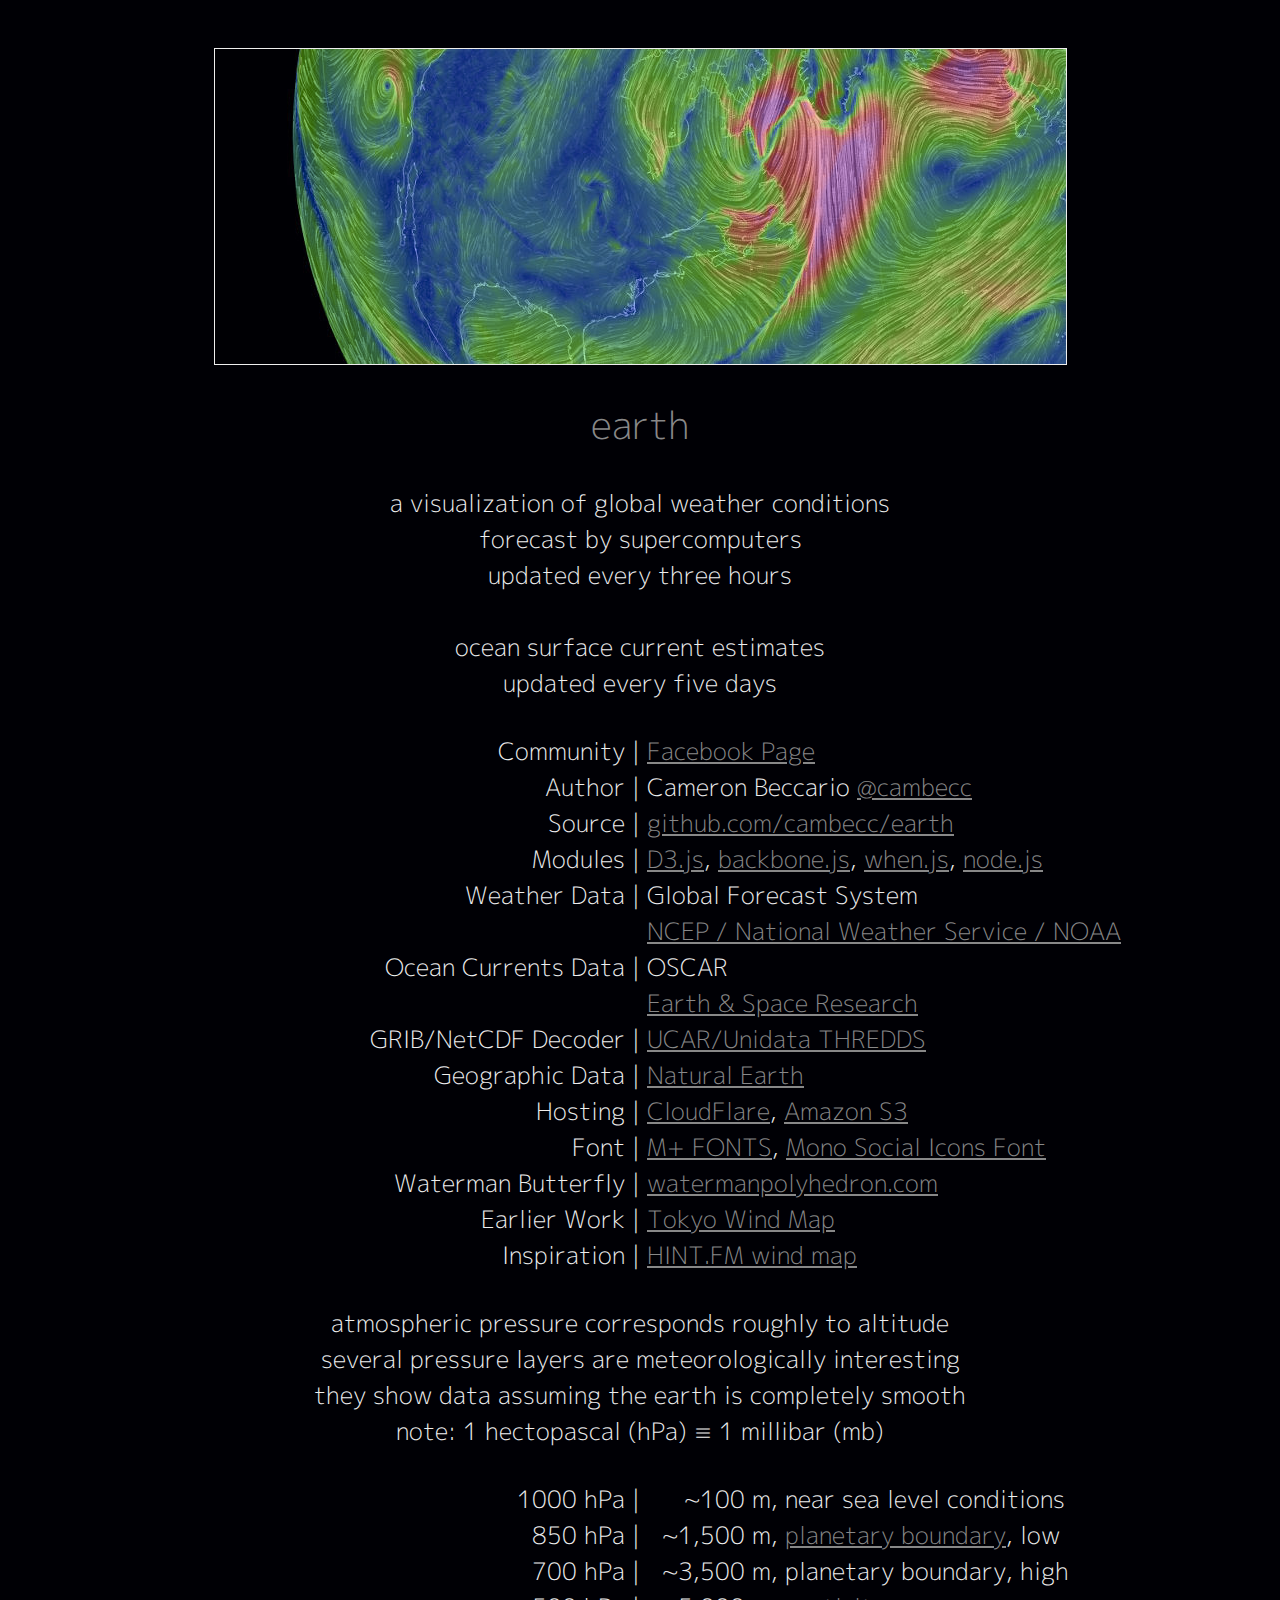
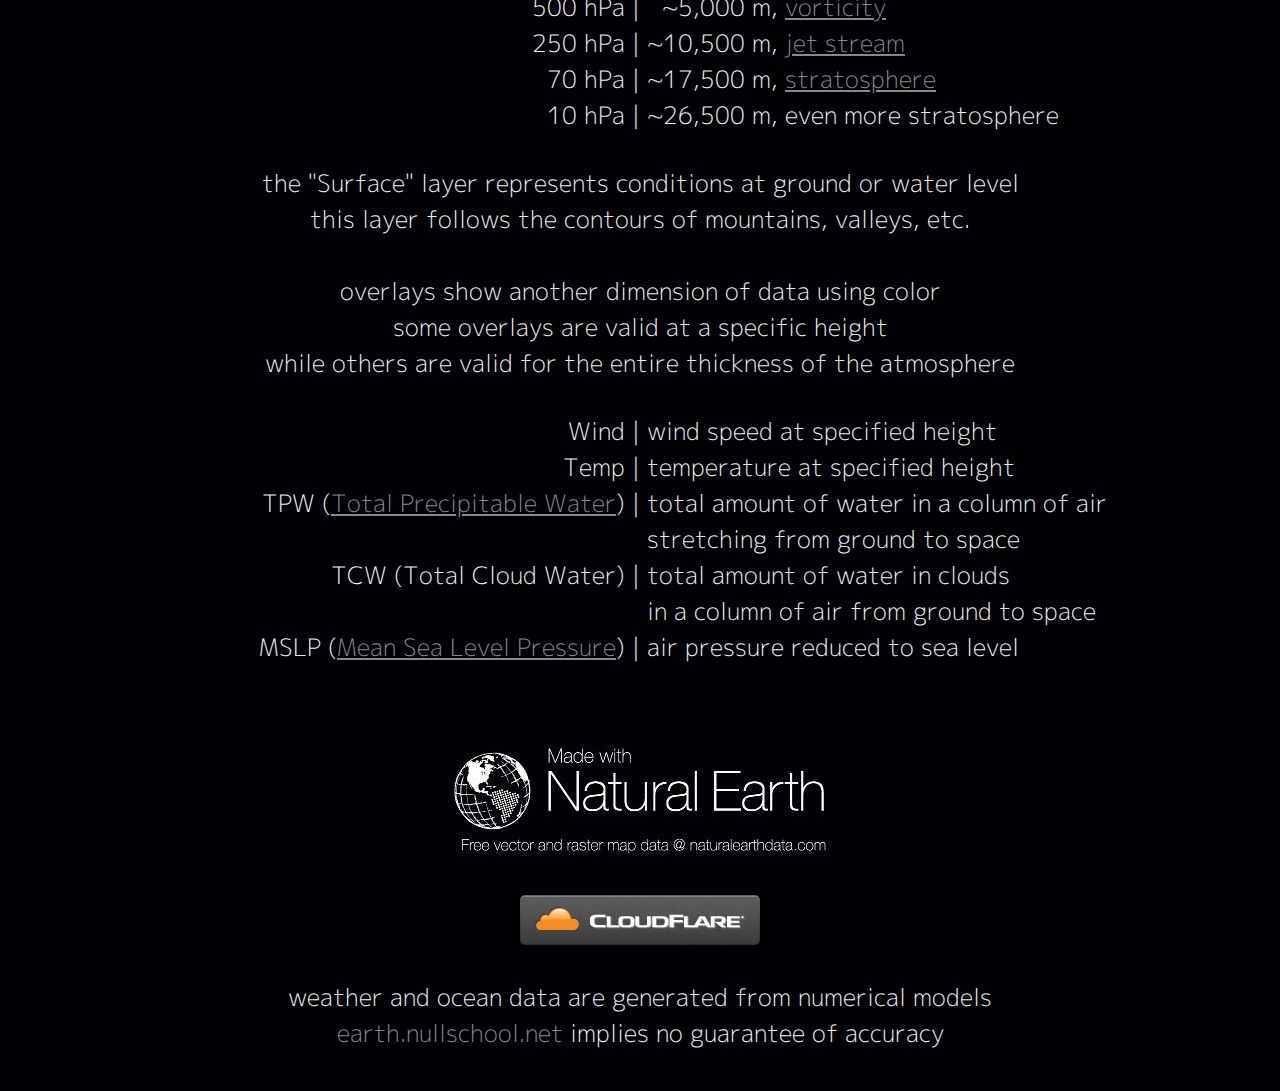
<file: about.html>
<!DOCTYPE html>
<html>
<head>
    <meta charset="utf-8"/>
    <title>about earth</title>
    <link rel="shortcut icon" href="favicon.ico"/>
    <link rel="stylesheet" type="text/css" href="styles/styles.css"/>

    <link rel="alternate" hreflang="x-default" href="http://earth.nullschool.net/about.html"/>
    <link rel="alternate" hreflang="ja" href="http://earth.nullschool.net/jp/about.html"/>
</head>
<body>

    <div id="about">
        <div>
            <a href="./" class="internal-link"><img id="cover" src="cover.jpg"/></a>
        </div>
        <h1><a href="./" class="internal-link">earth</a></h1>
        <div class="blurb">
            <p class="center">a visualization of global weather conditions</p>
            <p class="center">forecast by supercomputers</p>
            <p class="center">updated every three hours</p>
            <p class="center">&nbsp;</p>
            <p class="center">ocean surface current estimates</p>
            <p class="center">updated every five days</p>
        </div>
        <div>
            <p class="left">Community |</p>
            <p class="right">&nbsp;<a href="https://www.facebook.com/EarthWindMap">Facebook Page</a></p>
        </div>
        <div>
            <p class="left">Author |</p>
            <p class="right">&nbsp;Cameron Beccario <a href="https://twitter.com/cambecc">@cambecc</a></p>
        </div>
        <div>
            <p class="left">Source |</p>
            <p class="right">&nbsp;<a href="https://github.com/cambecc/earth">github.com/cambecc/earth</a></p>
        </div>
        <div>
            <p class="left">Modules |</p>
            <p class="right">&nbsp;<a href="http://d3js.org/">D3.js</a>,
                <a href="http://backbonejs.org/">backbone.js</a>,
                <a href="https://github.com/cujojs/when">when.js</a>,
                <a href="http://nodejs.org">node.js</a>
            </p>
        </div>
        <div>
            <p class="left">Weather Data |</p>
            <p class="right">&nbsp;Global Forecast System<br/>&nbsp;<a
                href="http://www.emc.ncep.noaa.gov">NCEP / National Weather Service / NOAA</a>
            </p>
        </div>
        <div>
            <p class="left">Ocean Currents Data |</p>
            <p class="right">&nbsp;OSCAR<br/>&nbsp;<a
                href="http://www.esr.org/oscar_index.html">Earth & Space Research</a>
            </p>
        </div>
        <div>
            <p class="left">GRIB/NetCDF Decoder |</p>
            <p class="right">&nbsp;<a href="https://github.com/Unidata/thredds">UCAR/Unidata THREDDS</a></p>
        </div>
        <div>
            <p class="left">Geographic Data |</p>
            <p class="right">&nbsp;<a href="http://www.naturalearthdata.com">Natural Earth</a></p>
        </div>
        <div>
            <p class="left">Hosting |</p>
            <p class="right">&nbsp;<a href="https://www.cloudflare.com">CloudFlare</a>,
                <a href="http://aws.amazon.com/s3">Amazon S3</a></p>
        </div>
        <div>
            <p class="left">Font |</p>
            <p class="right">&nbsp;<a href="http://mplus-fonts.sourceforge.jp/">M+ FONTS</a>,
                <a href="http://drinchev.github.io/monosocialiconsfont/">Mono Social Icons Font</a>
            </p>
        </div>
        <div>
            <p class="left">Waterman Butterfly |</p>
            <p class="right">&nbsp;<a href="http://watermanpolyhedron.com/">watermanpolyhedron.com</a></p>
        </div>
        <div>
            <p class="left">Earlier Work |</p>
            <p class="right">&nbsp;<a href="http://air.nullschool.net">Tokyo Wind Map</a></p>
        </div>
        <div>
            <p class="left">Inspiration |</p>
            <p class="right">&nbsp;<a href="http://hint.fm/wind">HINT.FM wind map</a></p>
        </div>
        <div class="blurb">
            <p class="center">atmospheric pressure corresponds roughly to altitude</p>
            <p class="center">several pressure layers are meteorologically interesting</p>
            <p class="center">they show data assuming the earth is completely smooth</p>
            <p class="center">note: 1 hectopascal (hPa) ≡ 1 millibar (mb)</p>
        </div>
        <div>
            <p class="left">1000 hPa |</p>
            <p class="right">&nbsp;<span class="pad">00,</span>~100 m, near sea level conditions</p>
        </div>
        <div>
            <p class="left"> 850 hPa |</p>
            <p class="right">&nbsp;<span class="pad">0</span>~1,500 m, <a
                href="http://en.wikipedia.org/wiki/Planetary_boundary_layer"
                >planetary boundary</a>, low
            </p>
        </div>
        <div>
            <p class="left"> 700 hPa |</p>
            <p class="right">&nbsp;<span class="pad">0</span>~3,500 m, planetary boundary, high</p>
        </div>
        <div>
            <p class="left"> 500 hPa |</p>
            <p class="right">&nbsp;<span class="pad">0</span>~5,000 m, <a
                href="http://en.wikipedia.org/wiki/Vorticity">vorticity</a>
            </p>
        </div>
        <div>
            <p class="left"> 250 hPa |</p>
            <p class="right">&nbsp;~10,500 m, <a
                href="http://en.wikipedia.org/wiki/Jet_stream">jet stream</a>
            </p>
        </div>
        <div>
            <p class="left">  70 hPa |</p>
            <p class="right">&nbsp;~17,500 m, <a
                href="http://en.wikipedia.org/wiki/Stratosphere">stratosphere</a>
            </p>
        </div>
        <div>
            <p class="left">  10 hPa |</p>
            <p class="right">&nbsp;~26,500 m, even more stratosphere</p>
        </div>
        <div class="blurb">
            <p class="center">the "Surface" layer represents conditions at ground or water level</p>
            <p class="center">this layer follows the contours of mountains, valleys, etc.</p>
            <p class="center">&nbsp;</p>
            <p class="center">overlays show another dimension of data using color</p>
            <p class="center">some overlays are valid at a specific height</p>
            <p class="center">while others are valid for the entire thickness of the atmosphere</p>
        </div>
        <div>
            <p class="left">Wind |</p>
            <p class="right">&nbsp;wind speed at specified height</p>
        </div>
        <div>
            <p class="left">Temp |</p>
            <p class="right">&nbsp;temperature at specified height</p>
        </div>
        <div>
            <p class="left">TPW (<a href="http://en.wikipedia.org/wiki/Precipitable_water"
                >Total Precipitable Water</a>) |</p>
            <p class="right">
                &nbsp;total amount of water in a column of air<br/>
                &nbsp;stretching from ground to space
            </p>
        </div>
        <div>
            <p class="left">TCW (Total Cloud Water) |</p>
            <p class="right">
                &nbsp;total amount of water in clouds<br/>
                &nbsp;in a column of air from ground to space
            </p>
        </div>
        <div>
            <p class="left">MSLP (<a
                    href="http://en.wikipedia.org/wiki/Atmospheric_pressure#Mean_sea_level_pressure"
                >Mean Sea Level Pressure</a>) |</p>
            <p class="right">&nbsp;air pressure reduced to sea level</p>
        </div>
        <div class="blurb">
            <a href="http://www.naturalearthdata.com"><img src="natural-earth.jpg"/></a>
            <a href="https://www.cloudflare.com"><img src="cf-gray.jpg"/></a>
        </div>
        <div id="closing">
            <p class="center">weather and ocean data are generated from numerical models</p>
            <p class="center">
                <a href="./" class="internal-link">earth.nullschool.net</a> implies no guarantee of accuracy
            </p>
        </div>
    </div>

    <script>
        (function(i, s, o, g, r, a, m) {
            i['GoogleAnalyticsObject'] = r;
            i[r] = i[r] || function() { (i[r].q = i[r].q || []).push(arguments); }, i[r].l = 1 * new Date();
            a = s.createElement(o), m = s.getElementsByTagName(o)[0];
            a.async = 1; a.src = g; m.parentNode.insertBefore(a, m);
        })(window, document, 'script', '//www.google-analytics.com/analytics.js', 'ga');
        ga('create', 'UA-44235933-2', 'nullschool.net');
        ga('send', 'pageview');
    </script>

</body>
</html>
</file>
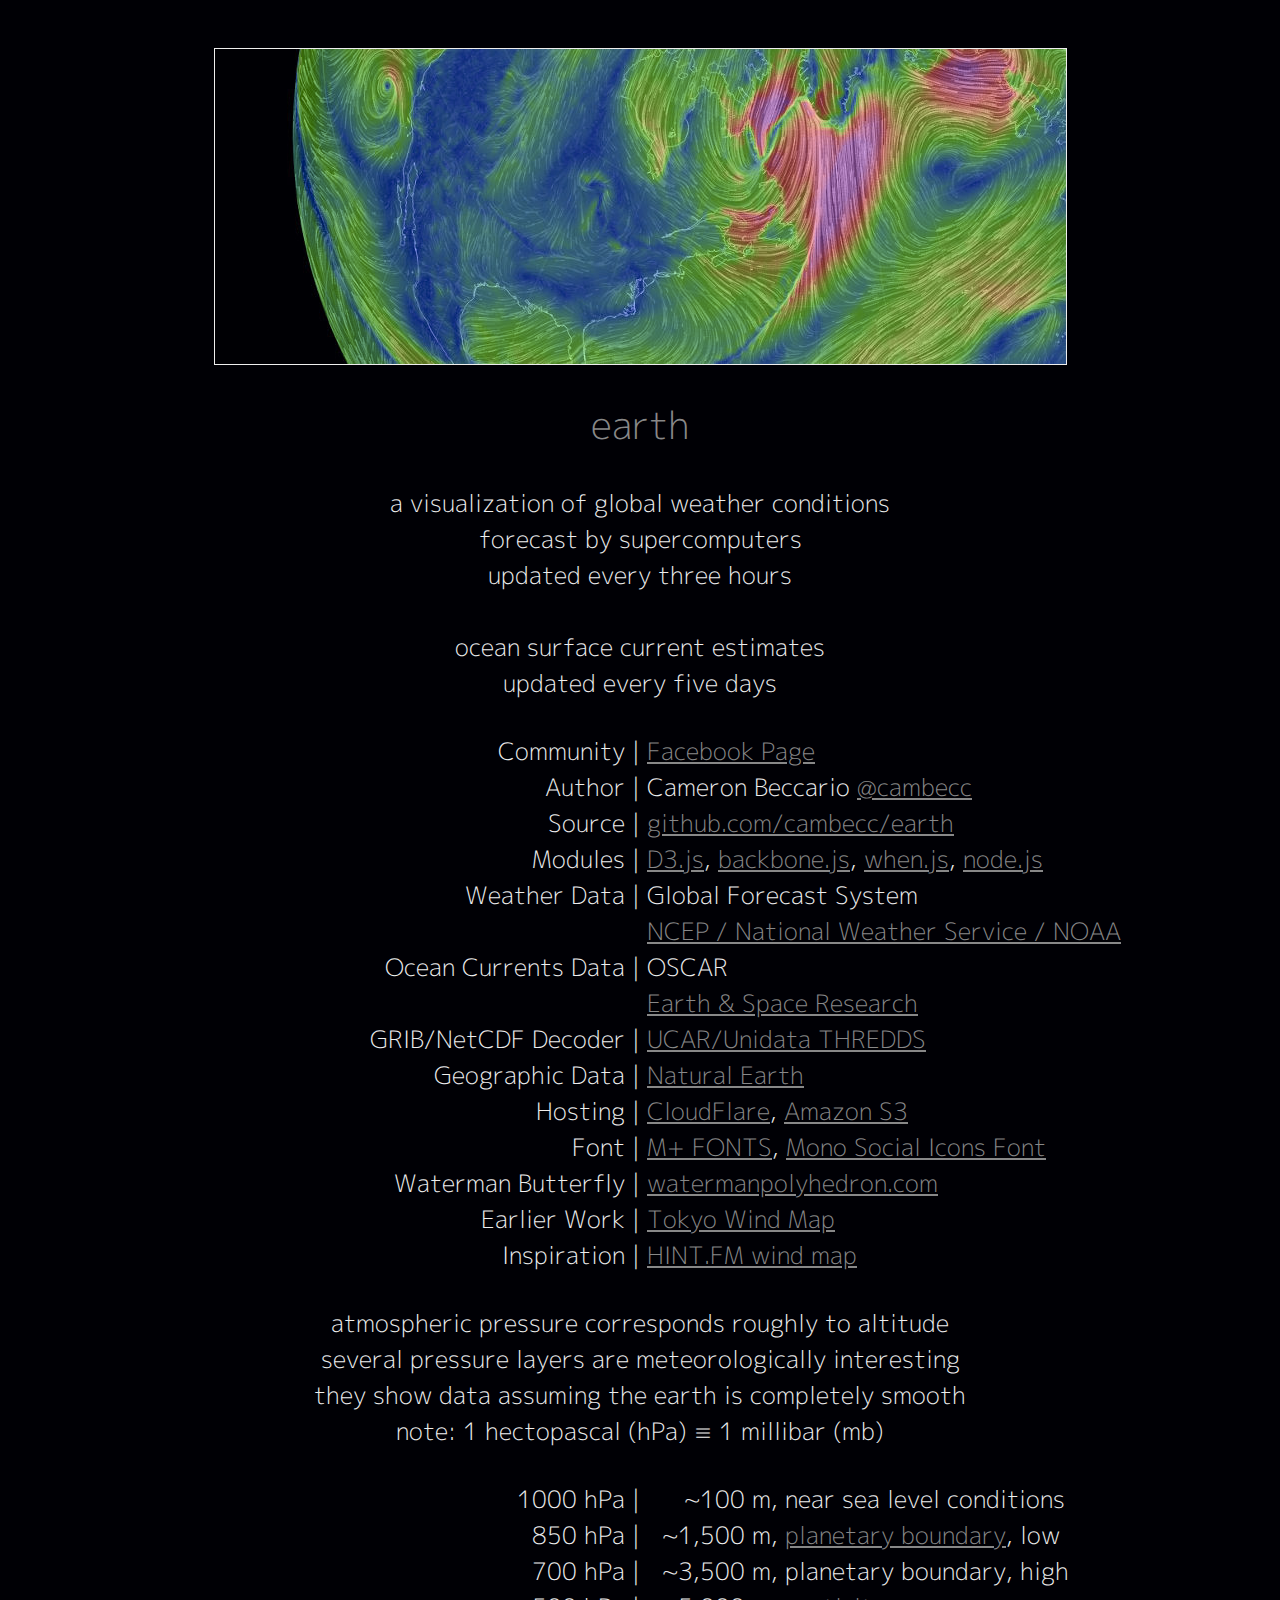
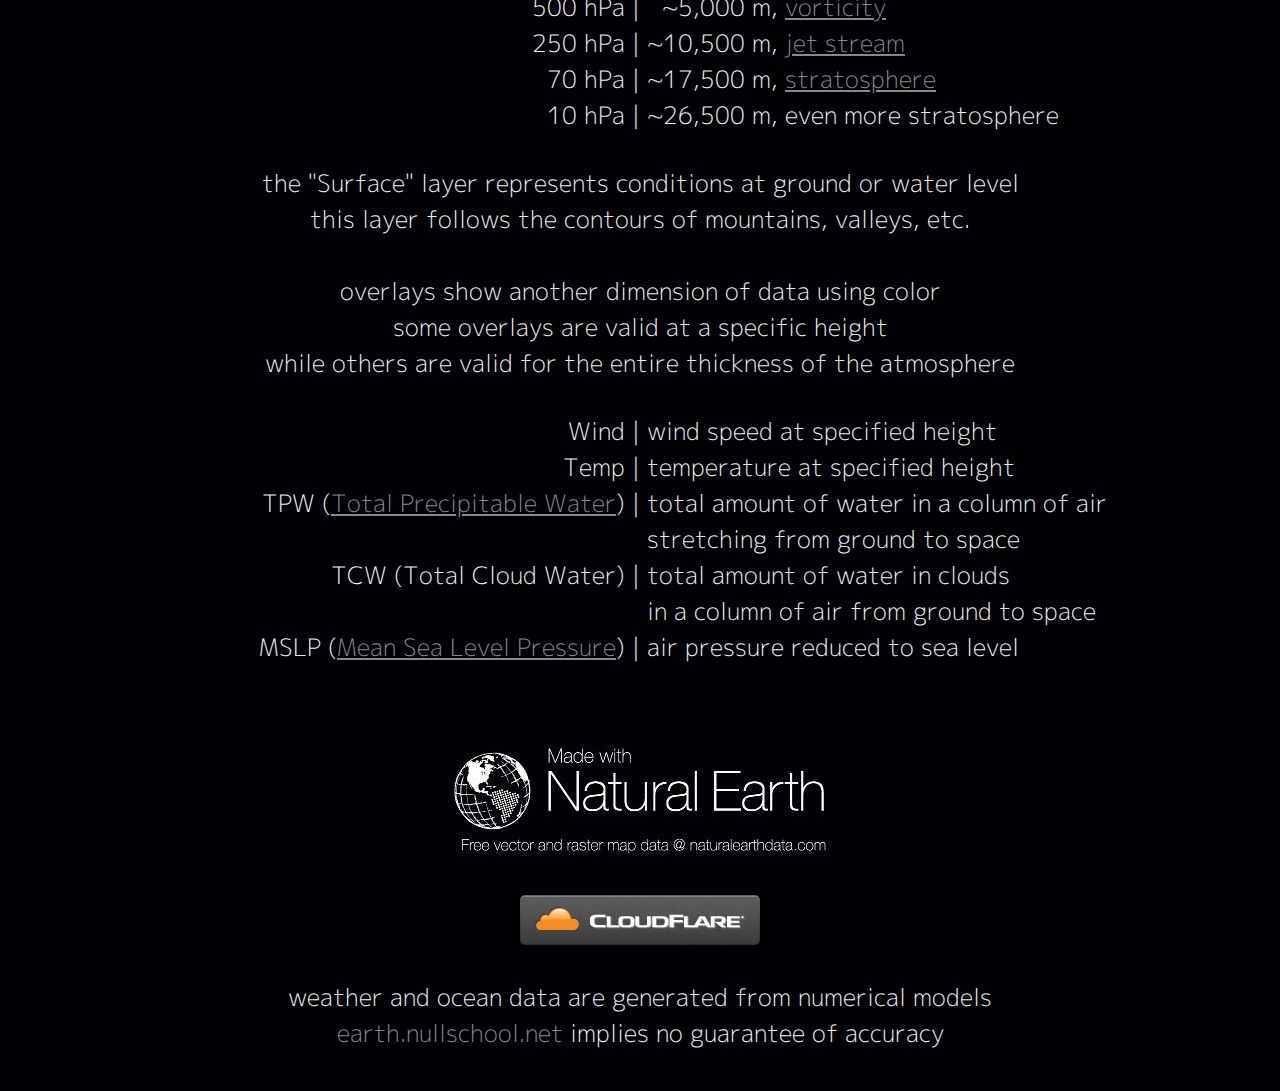
<file: docs/about.html>
<!DOCTYPE html>
<html>
<head>
    <meta charset="utf-8"/>
    <title>about earth</title>
    <link rel="shortcut icon" href="/favicon.ico"/>
    <link rel="stylesheet" type="text/css" href="/styles/styles.css"/>

    <link rel="alternate" hreflang="x-default" href="http://earth.nullschool.net/about.html"/>
    <link rel="alternate" hreflang="ja" href="http://earth.nullschool.net/jp/about.html"/>
</head>
<body>

    <div id="about">
        <div>
            <a href="./" class="internal-link"><img id="cover" src="/cover.jpg"/></a>
        </div>
        <h1><a href="./" class="internal-link">earth</a></h1>
        <div class="blurb">
            <p class="center">a visualization of global weather conditions</p>
            <p class="center">forecast by supercomputers</p>
            <p class="center">updated every three hours</p>
            <p class="center">&nbsp;</p>
            <p class="center">ocean surface current estimates</p>
            <p class="center">updated every five days</p>
        </div>
        <div>
            <p class="left">Community |</p>
            <p class="right">&nbsp;<a href="https://www.facebook.com/EarthWindMap">Facebook Page</a></p>
        </div>
        <div>
            <p class="left">Author |</p>
            <p class="right">&nbsp;Cameron Beccario <a href="https://twitter.com/cambecc">@cambecc</a></p>
        </div>
        <div>
            <p class="left">Source |</p>
            <p class="right">&nbsp;<a href="https://github.com/cambecc/earth">github.com/cambecc/earth</a></p>
        </div>
        <div>
            <p class="left">Modules |</p>
            <p class="right">&nbsp;<a href="http://d3js.org/">D3.js</a>,
                <a href="http://backbonejs.org/">backbone.js</a>,
                <a href="https://github.com/cujojs/when">when.js</a>,
                <a href="http://nodejs.org">node.js</a>
            </p>
        </div>
        <div>
            <p class="left">Weather Data |</p>
            <p class="right">&nbsp;Global Forecast System<br/>&nbsp;<a
                href="http://www.emc.ncep.noaa.gov">NCEP / National Weather Service / NOAA</a>
            </p>
        </div>
        <div>
            <p class="left">Ocean Currents Data |</p>
            <p class="right">&nbsp;OSCAR<br/>&nbsp;<a
                href="http://www.esr.org/oscar_index.html">Earth & Space Research</a>
            </p>
        </div>
        <div>
            <p class="left">GRIB/NetCDF Decoder |</p>
            <p class="right">&nbsp;<a href="https://github.com/Unidata/thredds">UCAR/Unidata THREDDS</a></p>
        </div>
        <div>
            <p class="left">Geographic Data |</p>
            <p class="right">&nbsp;<a href="http://www.naturalearthdata.com">Natural Earth</a></p>
        </div>
        <div>
            <p class="left">Hosting |</p>
            <p class="right">&nbsp;<a href="https://www.cloudflare.com">CloudFlare</a>,
                <a href="http://aws.amazon.com/s3">Amazon S3</a></p>
        </div>
        <div>
            <p class="left">Font |</p>
            <p class="right">&nbsp;<a href="http://mplus-fonts.sourceforge.jp/">M+ FONTS</a>,
                <a href="http://drinchev.github.io/monosocialiconsfont/">Mono Social Icons Font</a>
            </p>
        </div>
        <div>
            <p class="left">Waterman Butterfly |</p>
            <p class="right">&nbsp;<a href="http://watermanpolyhedron.com/">watermanpolyhedron.com</a></p>
        </div>
        <div>
            <p class="left">Earlier Work |</p>
            <p class="right">&nbsp;<a href="http://air.nullschool.net">Tokyo Wind Map</a></p>
        </div>
        <div>
            <p class="left">Inspiration |</p>
            <p class="right">&nbsp;<a href="http://hint.fm/wind">HINT.FM wind map</a></p>
        </div>
        <div class="blurb">
            <p class="center">atmospheric pressure corresponds roughly to altitude</p>
            <p class="center">several pressure layers are meteorologically interesting</p>
            <p class="center">they show data assuming the earth is completely smooth</p>
            <p class="center">note: 1 hectopascal (hPa) ≡ 1 millibar (mb)</p>
        </div>
        <div>
            <p class="left">1000 hPa |</p>
            <p class="right">&nbsp;<span class="pad">00,</span>~100 m, near sea level conditions</p>
        </div>
        <div>
            <p class="left"> 850 hPa |</p>
            <p class="right">&nbsp;<span class="pad">0</span>~1,500 m, <a
                href="http://en.wikipedia.org/wiki/Planetary_boundary_layer"
                >planetary boundary</a>, low
            </p>
        </div>
        <div>
            <p class="left"> 700 hPa |</p>
            <p class="right">&nbsp;<span class="pad">0</span>~3,500 m, planetary boundary, high</p>
        </div>
        <div>
            <p class="left"> 500 hPa |</p>
            <p class="right">&nbsp;<span class="pad">0</span>~5,000 m, <a
                href="http://en.wikipedia.org/wiki/Vorticity">vorticity</a>
            </p>
        </div>
        <div>
            <p class="left"> 250 hPa |</p>
            <p class="right">&nbsp;~10,500 m, <a
                href="http://en.wikipedia.org/wiki/Jet_stream">jet stream</a>
            </p>
        </div>
        <div>
            <p class="left">  70 hPa |</p>
            <p class="right">&nbsp;~17,500 m, <a
                href="http://en.wikipedia.org/wiki/Stratosphere">stratosphere</a>
            </p>
        </div>
        <div>
            <p class="left">  10 hPa |</p>
            <p class="right">&nbsp;~26,500 m, even more stratosphere</p>
        </div>
        <div class="blurb">
            <p class="center">the "Surface" layer represents conditions at ground or water level</p>
            <p class="center">this layer follows the contours of mountains, valleys, etc.</p>
            <p class="center">&nbsp;</p>
            <p class="center">overlays show another dimension of data using color</p>
            <p class="center">some overlays are valid at a specific height</p>
            <p class="center">while others are valid for the entire thickness of the atmosphere</p>
        </div>
        <div>
            <p class="left">Wind |</p>
            <p class="right">&nbsp;wind speed at specified height</p>
        </div>
        <div>
            <p class="left">Temp |</p>
            <p class="right">&nbsp;temperature at specified height</p>
        </div>
        <div>
            <p class="left">TPW (<a href="http://en.wikipedia.org/wiki/Precipitable_water"
                >Total Precipitable Water</a>) |</p>
            <p class="right">
                &nbsp;total amount of water in a column of air<br/>
                &nbsp;stretching from ground to space
            </p>
        </div>
        <div>
            <p class="left">TCW (Total Cloud Water) |</p>
            <p class="right">
                &nbsp;total amount of water in clouds<br/>
                &nbsp;in a column of air from ground to space
            </p>
        </div>
        <div>
            <p class="left">MSLP (<a
                    href="http://en.wikipedia.org/wiki/Atmospheric_pressure#Mean_sea_level_pressure"
                >Mean Sea Level Pressure</a>) |</p>
            <p class="right">&nbsp;air pressure reduced to sea level</p>
        </div>
        <div class="blurb">
            <a href="http://www.naturalearthdata.com"><img src="/natural-earth.jpg"/></a>
            <a href="https://www.cloudflare.com"><img src="/cf-gray.jpg"/></a>
        </div>
        <div id="closing">
            <p class="center">weather and ocean data are generated from numerical models</p>
            <p class="center">
                <a href="./" class="internal-link">earth.nullschool.net</a> implies no guarantee of accuracy
            </p>
        </div>
    </div>

    <script>
        (function(i, s, o, g, r, a, m) {
            i['GoogleAnalyticsObject'] = r;
            i[r] = i[r] || function() { (i[r].q = i[r].q || []).push(arguments); }, i[r].l = 1 * new Date();
            a = s.createElement(o), m = s.getElementsByTagName(o)[0];
            a.async = 1; a.src = g; m.parentNode.insertBefore(a, m);
        })(window, document, 'script', '//www.google-analytics.com/analytics.js', 'ga');
        ga('create', 'UA-44235933-2', 'nullschool.net');
        ga('send', 'pageview');
    </script>

</body>
</html>
</file>
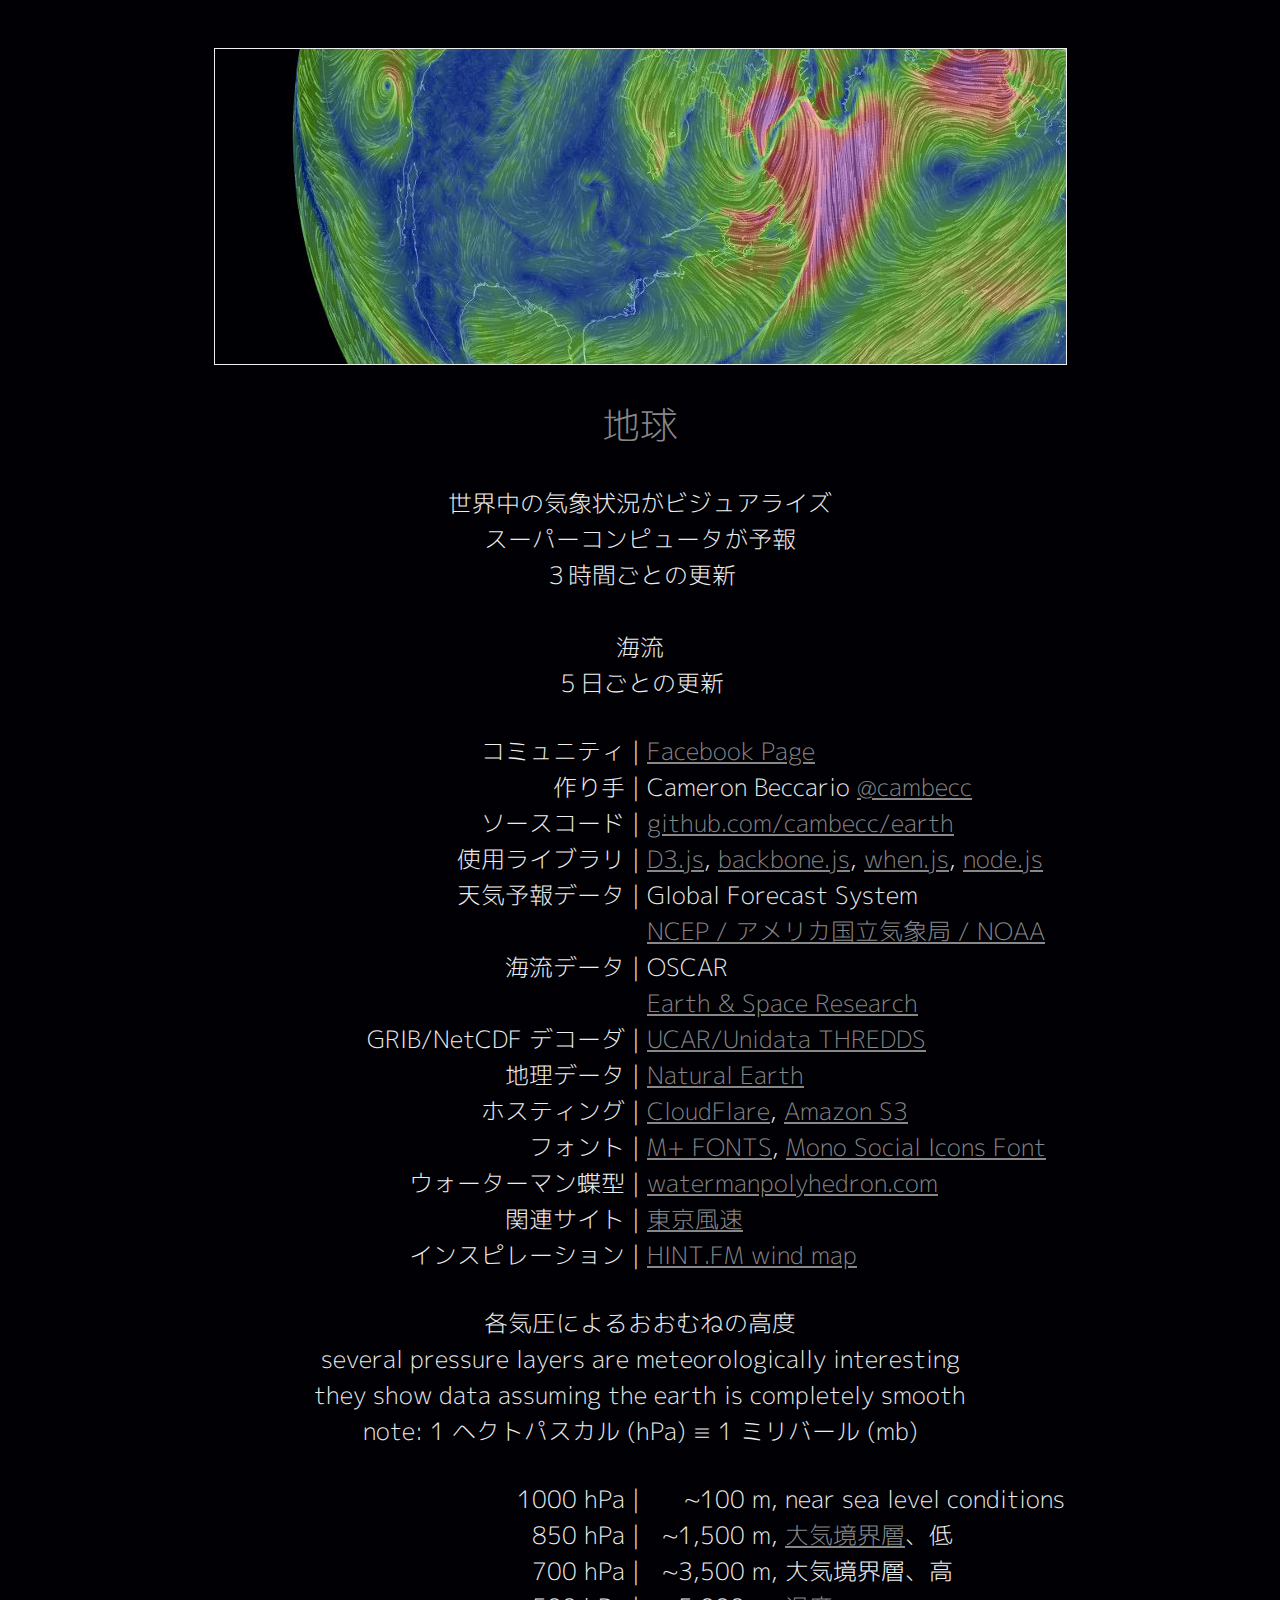
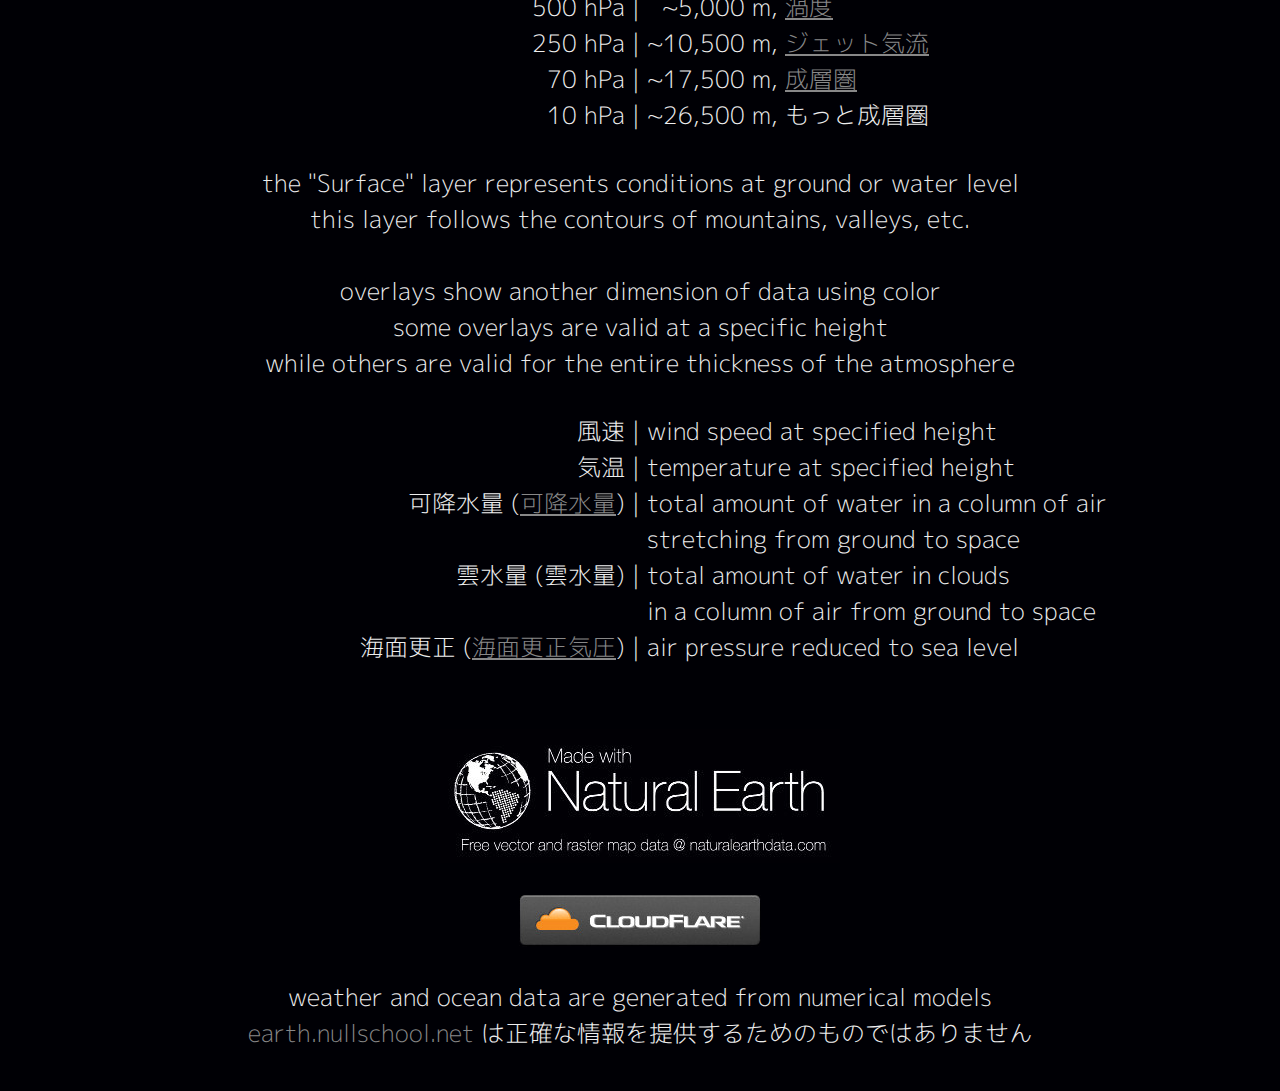
<file: jp/about.html>
<!DOCTYPE html>
<html>
<head>
    <meta charset="utf-8"/>
    <title>地球について</title>
    <link rel="shortcut icon" href="/favicon.ico"/>
    <link rel="stylesheet" type="text/css" href="/styles/styles.css"/>

    <link rel="alternate" hreflang="x-default" href="http://earth.nullschool.net/about.html"/>
    <link rel="alternate" hreflang="ja" href="http://earth.nullschool.net/jp/about.html"/>
</head>
<body>

    <div id="about">
        <div>
            <a href="./" class="internal-link"><img id="cover" src="/cover.jpg"/></a>
        </div>
        <h1><a href="./" class="internal-link">地球</a></h1>
        <div class="blurb">
            <p class="center">世界中の気象状況がビジュアライズ</p>
            <p class="center">スーパーコンピュータが予報</p>
            <p class="center">３時間ごとの更新</p>
            <p class="center">&nbsp;</p>
            <p class="center">海流</p>
            <p class="center">５日ごとの更新</p>
        </div>
        <div>
            <p class="left">コミュニティ |</p>
            <p class="right">&nbsp;<a href="https://www.facebook.com/EarthWindMap">Facebook Page</a></p>
        </div>
        <div>
            <p class="left">作り手 |</p>
            <p class="right">&nbsp;Cameron Beccario <a href="https://twitter.com/cambecc">@cambecc</a></p>
        </div>
        <div>
            <p class="left">ソースコード |</p>
            <p class="right">&nbsp;<a href="https://github.com/cambecc/earth">github.com/cambecc/earth</a></p>
        </div>
        <div>
            <p class="left">使用ライブラリ |</p>
            <p class="right">&nbsp;<a href="http://d3js.org/">D3.js</a>,
                <a href="http://backbonejs.org/">backbone.js</a>,
                <a href="https://github.com/cujojs/when">when.js</a>,
                <a href="http://nodejs.org">node.js</a>
            </p>
        </div>
        <div>
            <p class="left">天気予報データ |</p>
            <p class="right">&nbsp;Global Forecast System<br/>&nbsp;<a
                href="http://www.emc.ncep.noaa.gov">NCEP / アメリカ国立気象局 / NOAA</a>
            </p>
        </div>
        <div>
            <p class="left">海流データ |</p>
            <p class="right">&nbsp;OSCAR<br/>&nbsp;<a
                href="http://www.esr.org/oscar_index.html">Earth & Space Research</a>
            </p>
        </div>
        <div>
            <p class="left">GRIB/NetCDF デコーダ |</p>
            <p class="right">&nbsp;<a href="https://github.com/Unidata/thredds">UCAR/Unidata THREDDS</a></p>
        </div>
        <div>
            <p class="left">地理データ |</p>
            <p class="right">&nbsp;<a href="http://www.naturalearthdata.com">Natural Earth</a></p>
        </div>
        <div>
            <p class="left">ホスティング |</p>
            <p class="right">&nbsp;<a href="https://www.cloudflare.com">CloudFlare</a>,
                <a href="http://aws.amazon.com/s3">Amazon S3</a></p>
        </div>
        <div>
            <p class="left">フォント |</p>
            <p class="right">&nbsp;<a href="http://mplus-fonts.sourceforge.jp/">M+ FONTS</a>,
                <a href="http://drinchev.github.io/monosocialiconsfont/">Mono Social Icons Font</a>
            </p>
        </div>
        <div>
            <p class="left">ウォーターマン蝶型 |</p>
            <p class="right">&nbsp;<a href="http://watermanpolyhedron.com/">watermanpolyhedron.com</a></p>
        </div>
        <div>
            <p class="left">関連サイト |</p>
            <p class="right">&nbsp;<a href="http://air.nullschool.net">東京風速</a></p>
        </div>
        <div>
            <p class="left">インスピレーション |</p>
            <p class="right">&nbsp;<a href="http://hint.fm/wind">HINT.FM wind map</a></p>
        </div>
        <div class="blurb">
            <p class="center">各気圧によるおおむねの高度</p>
            <p class="center">several pressure layers are meteorologically interesting</p>
            <p class="center">they show data assuming the earth is completely smooth</p>
            <p class="center">note: 1 ヘクトパスカル (hPa) ≡ 1 ミリバール (mb)</p>
        </div>
        <div>
            <p class="left">1000 hPa |</p>
            <p class="right">&nbsp;<span class="pad">00,</span>~100 m, near sea level conditions</p>
        </div>
        <div>
            <p class="left"> 850 hPa |</p>
            <p class="right">&nbsp;<span class="pad">0</span>~1,500 m, <a
                href="http://ja.wikipedia.org/wiki/大気境界層"
                >大気境界層</a>、低
            </p>
        </div>
        <div>
            <p class="left"> 700 hPa |</p>
            <p class="right">&nbsp;<span class="pad">0</span>~3,500 m, 大気境界層、高</p>
        </div>
        <div>
            <p class="left"> 500 hPa |</p>
            <p class="right">&nbsp;<span class="pad">0</span>~5,000 m, <a
                href="http://ja.wikipedia.org/wiki/渦度">渦度</a>
            </p>
        </div>
        <div>
            <p class="left"> 250 hPa |</p>
            <p class="right">&nbsp;~10,500 m, <a
                href="http://ja.wikipedia.org/wiki/ジェット気流">ジェット気流</a>
            </p>
        </div>
        <div>
            <p class="left">  70 hPa |</p>
            <p class="right">&nbsp;~17,500 m, <a
                href="http://ja.wikipedia.org/wiki/成層圏">成層圏</a>
            </p>
        </div>
        <div>
            <p class="left">  10 hPa |</p>
            <p class="right">&nbsp;~26,500 m, もっと成層圏</p>
        </div>
        <div class="blurb">
            <p class="center">the "Surface" layer represents conditions at ground or water level</p>
            <p class="center">this layer follows the contours of mountains, valleys, etc.</p>
            <p class="center">&nbsp;</p>
            <p class="center">overlays show another dimension of data using color</p>
            <p class="center">some overlays are valid at a specific height</p>
            <p class="center">while others are valid for the entire thickness of the atmosphere</p>
        </div>
        <div>
            <p class="left">風速 |</p>
            <p class="right">&nbsp;wind speed at specified height</p>
        </div>
        <div>
            <p class="left">気温 |</p>
            <p class="right">&nbsp;temperature at specified height</p>
        </div>
        <div>
            <p class="left">可降水量 (<a href="http://ja.wikipedia.org/wiki/可降水量"
                >可降水量</a>) |</p>
            <p class="right">
                &nbsp;total amount of water in a column of air<br/>
                &nbsp;stretching from ground to space
            </p>
        </div>
        <div>
            <p class="left">雲水量 (雲水量) |</p>
            <p class="right">
                &nbsp;total amount of water in clouds<br/>
                &nbsp;in a column of air from ground to space
            </p>
        </div>
        <div>
            <p class="left">海面更正 (<a
                    href="http://ja.wikipedia.org/wiki/海面更正"
                >海面更正気圧</a>) |</p>
            <p class="right">&nbsp;air pressure reduced to sea level</p>
        </div>
        <div class="blurb">
            <a href="http://www.naturalearthdata.com"><img src="/natural-earth.jpg"/></a>
            <a href="https://www.cloudflare.com"><img src="/cf-gray.jpg"/></a>
        </div>
        <div id="closing">
            <p class="center">weather and ocean data are generated from numerical models</p>
            <p class="center">
                <a href="./" class="internal-link">earth.nullschool.net</a> は正確な情報を提供するためのものではありません
            </p>
        </div>
    </div>

    <script>
        (function(i, s, o, g, r, a, m) {
            i['GoogleAnalyticsObject'] = r;
            i[r] = i[r] || function() { (i[r].q = i[r].q || []).push(arguments); }, i[r].l = 1 * new Date();
            a = s.createElement(o), m = s.getElementsByTagName(o)[0];
            a.async = 1; a.src = g; m.parentNode.insertBefore(a, m);
        })(window, document, 'script', '//www.google-analytics.com/analytics.js', 'ga');
        ga('create', 'UA-44235933-2', 'nullschool.net');
        ga('send', 'pageview');
    </script>

</body>
</html>
</file>
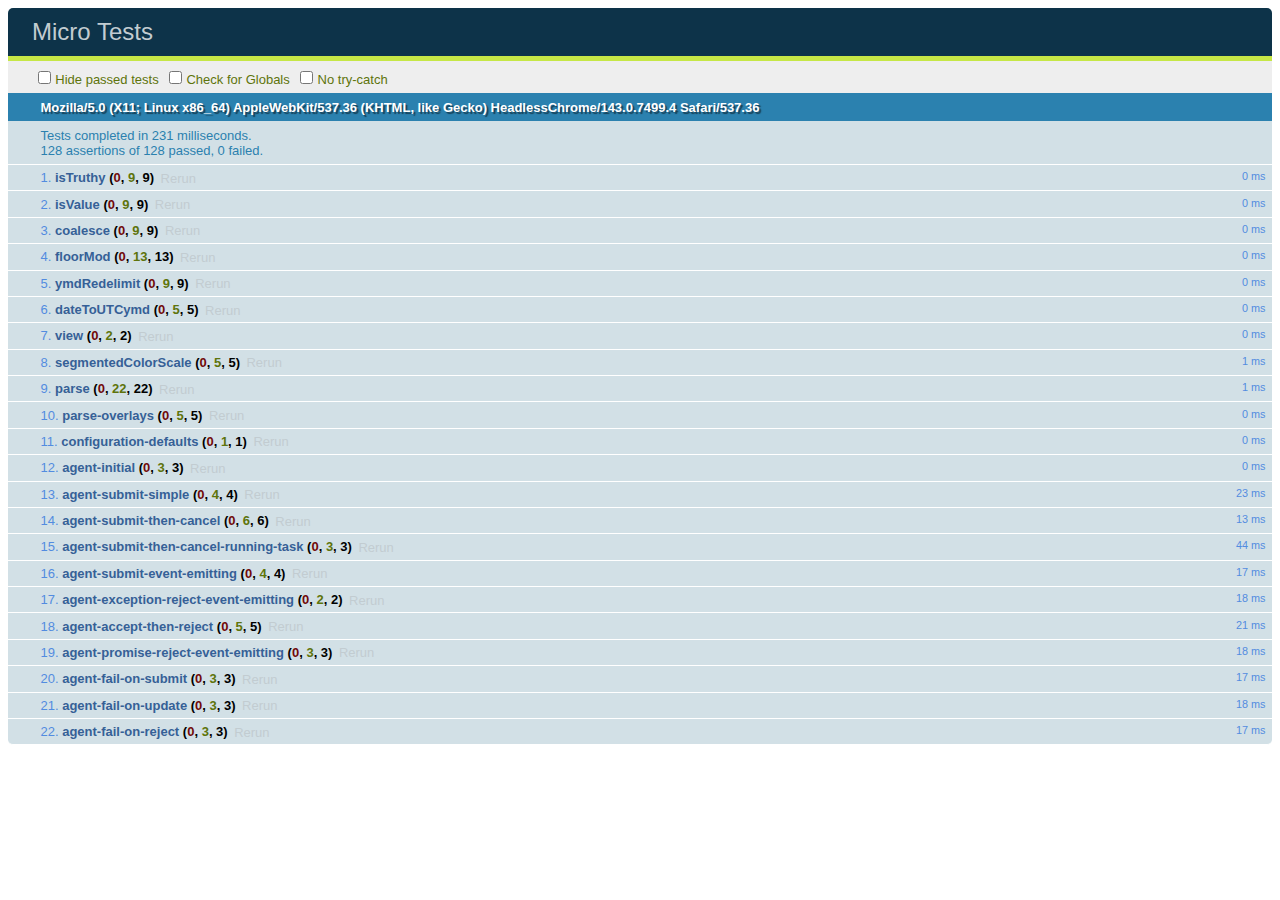
<file: test/micro-test.html>
<!doctype html>
<html>
<head>
    <meta charset="utf-8">
    <title>Micro Tests</title>

    <link rel="stylesheet" href="../libs/qunit/1.12.0/qunit.css">
    <script src="../libs/qunit/1.12.0/qunit.js"></script>

    <script src="../libs/underscore.js/1.6.0/underscore.js"></script>
    <script src="../libs/backbone.js/1.1.0/backbone.js"></script>
    <script src="../libs/d3/3.3.10/d3.js"></script>
    <script src="../libs/when/2.6.0/when.js"></script>
    <script src="../libs/earth/1.0.0/micro.js"></script>

    <script>
        test("isTruthy", function() {
            ok(µ.isTruthy(true));
            ok(µ.isTruthy("a"));
            ok(µ.isTruthy(1));
            ok(!µ.isTruthy(false));
            ok(!µ.isTruthy(0));
            ok(!µ.isTruthy(""));
            ok(!µ.isTruthy(null));
            ok(!µ.isTruthy(undefined));
            ok(!µ.isTruthy());
        });

        test("isValue", function() {
            ok(µ.isValue(true));
            ok(µ.isValue("a"));
            ok(µ.isValue(1));
            ok(µ.isValue(false));
            ok(µ.isValue(0));
            ok(µ.isValue(""));
            ok(!µ.isValue(null));
            ok(!µ.isValue(undefined));
            ok(!µ.isValue());
        });

        test("coalesce", function() {
            equal(µ.coalesce("a", "b"), "a");
            equal(µ.coalesce("", "b"), "");
            equal(µ.coalesce(1, "b"), 1);
            equal(µ.coalesce(0, "b"), 0);
            equal(µ.coalesce(null, "b"), "b");
            equal(µ.coalesce(undefined, "b"), "b");
            equal(µ.coalesce(null, null), null);
            equal(µ.coalesce(null, undefined), null);
            equal(µ.coalesce(), undefined);
        });

        test("floorMod", function() {
            equal(µ.floorMod(11, 10), 1);
            equal(µ.floorMod(10, 10), 0);
            equal(µ.floorMod(9, 10), 9);
            equal(µ.floorMod(1, 10), 1);
            equal(µ.floorMod(0, 10), 0);
            equal(µ.floorMod(-1, 10), 9);
            equal(µ.floorMod(-9, 10), 1);
            equal(µ.floorMod(-10, 10), 0);
            equal(µ.floorMod(-11, 10), 9);

            equal(µ.floorMod(1e-15, 10), 1e-15);
            equal(µ.floorMod(1e-16, 10), 1e-16);
            equal(µ.floorMod(-1e-15, 10), 10 - 1e-15);
            equal(µ.floorMod(-1e-16, 10), 0);
        });

        test("ymdRedelimit", function() {
            equal(µ.ymdRedelimit("2014-01-02", "-", "/"), "2014/01/02");
            equal(µ.ymdRedelimit("2014-01-02", "-", ""), "20140102");
            equal(µ.ymdRedelimit("2014/01/02", "/", "-"), "2014-01-02");
            equal(µ.ymdRedelimit("2014/01/02", "/", ""), "20140102");
            equal(µ.ymdRedelimit("20140102", "", "/"), "2014/01/02");
            equal(µ.ymdRedelimit("20140102", "", "-"), "2014-01-02");

            equal(µ.ymdRedelimit("2014-01-02T01:00Z", "-", ""), "20140102");
            equal(µ.ymdRedelimit("20140102-0000Z", "", "-"), "2014-01-02");
            equal(µ.ymdRedelimit("20140102-0000Z", "", "/"), "2014/01/02");
        });

        test("dateToUTCymd", function() {
            equal(µ.dateToUTCymd(new Date("2014-01-02T00:00Z"), "/"), "2014/01/02");
            equal(µ.dateToUTCymd(new Date("2014-01-02T00:00Z"), "-"), "2014-01-02");
            equal(µ.dateToUTCymd(new Date("2014-01-02T00:00Z"), ""), "20140102");
            equal(µ.dateToUTCymd(new Date("2014-01-02T00:00Z")), "20140102");
            equal(µ.dateToUTCymd(new Date("2014-01-02T00:00:00.000+09:00"), "/"), "2014/01/01");
        });

        test("view", function() {
            var view = µ.view();
            ok(view.width > 0);
            ok(view.height > 0);
            // what else to do here without replicating the function itself?
        });

        test("segmentedColorScale", function() {
            var f = µ.segmentedColorScale([
                [0, [0, 0, 0]],
                [1, [100, 100, 100]],
                [2, [0, 0, 0]]
            ]);

            deepEqual(f(0, 0), [0, 0, 0, 0]);
            deepEqual(f(0.5, 1), [50, 50, 50, 1]);
            deepEqual(f(1, 2), [100, 100, 100, 2]);
            deepEqual(f(1.5, 3), [50, 50, 50, 3]);
            deepEqual(f(2, 4), [0, 0, 0, 4]);
        });

        var projections = d3.map({
            a: function() {},
            b: function() {},
            orthographic: function() {}
        });

        var overlays = d3.set(["none", "wind", "temp", "foo"]);

        var TOPOLOGY = "data/earth-topo.json?v2";
        function args(x) {
            x.hour = x.hour || "";
            x.topology = x.topology || TOPOLOGY;
            x.projection = x.projection || "orthographic";
            x.showGridPoints = x.showGridPoints || false;
            x.orientation = x.orientation || "";
            x.overlayType = x.overlayType || "default";
            return x;
        }

        test("parse", function() {

            deepEqual(
                µ.parse("current/wind/isobaric/1000hPa", projections, overlays),
                args({date: "current", param: "wind", surface: "isobaric", level: "1000hPa"}));
            deepEqual(
                µ.parse("current/wind/isobaric/1000hPa/", projections, overlays),
                args({date: "current", param: "wind", surface: "isobaric", level: "1000hPa"}));
            deepEqual(
                µ.parse("2013/11/20/0900Z/wind/isobaric/1000hPa", projections, overlays),
                args({date: "2013/11/20", hour: "0900", param: "wind", surface: "isobaric", level: "1000hPa"}));
            deepEqual(
                µ.parse("2013/1/1/900Z/wind/isobaric/1000hPa", projections, overlays),
                args({date: "2013/01/01", hour: "0900", param: "wind", surface: "isobaric", level: "1000hPa"}));
            deepEqual(
                µ.parse("9999/99/99/9999Z/temp/something/1hPa", projections, overlays),
                args({date: "9999/99/99", hour: "9999", param: "temp", surface: "something", level: "1hPa"}));
            deepEqual(
                µ.parse("current/x/y/z/a", projections, overlays),
                args({date: "current", param: "x", surface: "y", level: "z", projection: "a", orientation: ""}));
            deepEqual(
                µ.parse("current/x/y/z/b=", projections, overlays),
                args({date: "current", param: "x", surface: "y", level: "z", projection: "b", orientation: ""}));
            deepEqual(
                µ.parse("current/x/y/z/a=-,.", projections, overlays),
                args({date: "current", param: "x", surface: "y", level: "z", projection: "a", orientation: "-,."}));
            deepEqual(
                µ.parse("current/x/y/z/b=1///abc/blah=barney/?..%21%30#", projections, overlays),
                args({date: "current", param: "x", surface: "y", level: "z", projection: "b", orientation: "1"}));
            deepEqual(
                µ.parse("current/x/y/z/a=1", projections, overlays),
                args({date: "current", param: "x", surface: "y", level: "z", projection: "a", orientation: "1"}));
            deepEqual(
                µ.parse("current/x/y/z/a=1/b", projections, overlays),
                args({date: "current", param: "x", surface: "y", level: "z", projection: "b", orientation: ""}));
            deepEqual(
                µ.parse("current/x/y/z/a=1/b=2", projections, overlays),
                args({date: "current", param: "x", surface: "y", level: "z", projection: "b", orientation: "2"}));
            deepEqual(
                µ.parse("current/x/y/z/a=abc", projections, overlays),
                args({date: "current", param: "x", surface: "y", level: "z"}));

            deepEqual(µ.parse(null, projections, overlays), {});
            deepEqual(µ.parse("", projections, overlays), {});
            deepEqual(µ.parse("/", projections, overlays), {});
            deepEqual(µ.parse("current/", projections, overlays), {});
            deepEqual(µ.parse("current/wind", projections, overlays), {});
            deepEqual(µ.parse("current/wind/isobaric", projections, overlays), {});
            deepEqual(µ.parse("current/wind/isobaric/", projections, overlays), {});
            deepEqual(µ.parse("current/w ind/isobaric/", projections, overlays), {});
            deepEqual(µ.parse("current/wind/isobar ic/", projections, overlays), {});
        });

        test("parse-overlays", function() {
            deepEqual(
                µ.parse("current/wind/isobaric/1000hPa/overlay=none", projections, overlays),
                args({date: "current", param: "wind", surface: "isobaric", level: "1000hPa", overlayType: "none"}));
            deepEqual(
                µ.parse("current/wind/isobaric/1000hPa/overlay=temp", projections, overlays),
                args({date: "current", param: "wind", surface: "isobaric", level: "1000hPa", overlayType: "temp"}));
            deepEqual(
                µ.parse("current/wind/isobaric/1000hPa/overlay=foo", projections, overlays),
                args({date: "current", param: "wind", surface: "isobaric", level: "1000hPa", overlayType: "foo"}));
            deepEqual(
                µ.parse("current/wind/isobaric/1000hPa/overlay=wind", projections, overlays),
                args({date: "current", param: "wind", surface: "isobaric", level: "1000hPa", overlayType: "wind"}));
            deepEqual(
                µ.parse("current/wind/isobaric/1000hPa/overlay=bad", projections, overlays),
                args({date: "current", param: "wind", surface: "isobaric", level: "1000hPa", overlayType: "default"}));
        });

        test("configuration-defaults", function() {
            var config = µ.buildConfiguration(projections, overlays);
            config.fetch();
            deepEqual(
                config.attributes,
                args({date: "current", param: "wind", surface: "surface", level: "level",
                    projection: "orthographic", orientation: ""}));
        });

        test("agent-initial", function() {
            var agent;
            agent = µ.newAgent();
            ok(agent.value() === undefined);
            agent = µ.newAgent(null);
            ok(agent.value() === null);
            agent = µ.newAgent("hi");
            ok(agent.value() === "hi");
        });

        asyncTest("agent-submit-simple", 4, function() {
            var agent = µ.newAgent();
            agent.submit(function(x) {
                ok(this.cancel && !this.cancel.requested);
                equal(x, 10);
                equal(arguments.length, 1);
                return 42;
            }, 10);
            setTimeout(function() {
                equal(agent.value(), 42);
                start();
            }, 10);
        });

        asyncTest("agent-submit-then-cancel", 6, function() {
            var agent = µ.newAgent();

            agent.submit(function() {
                ok(false);
            });
            ok(!agent.cancel.requested);
            agent.cancel();
            ok(agent.cancel.requested);

            agent.submit(function() {
                ok(false);
            });
            var prevCancel = agent.cancel;
            ok(!agent.cancel.requested);

            agent.submit(function() {
                ok(true);
                start();
            });
            ok(prevCancel.requested);
            ok(!agent.cancel.requested);
        });

        asyncTest("agent-submit-then-cancel-running-task", 3, function() {
            var agent = µ.newAgent();

            agent.submit(function() {
                var context = this;
                ok(!context.cancel.requested);
                var d = when.defer();
                setTimeout(function() {
                    ok(context.cancel.requested);
                    d.resolve("ignored");
                }, 20);
                return d.promise;
            });

            setTimeout(function() {
                agent.cancel();
            }, 10);

            setTimeout(function() {
                ok(agent.value() === undefined);
                agent.cancel();
                start();
            }, 30);
        });

        asyncTest("agent-submit-event-emitting", 4, function() {
            var agent = µ.newAgent();

            agent.on("submit", function(context) {
                equal(context, agent);
            });
            agent.on("update", function(value, context) {
                equal(value, 10);
                equal(value, agent.value());
                equal(context, agent);
                start();
            });

            agent.submit(function(x) {
                return x;
            }, when(true).then(function() { return 10; }));  // argument is a promise
        });

        asyncTest("agent-exception-reject-event-emitting", 2, function() {
            var agent = µ.newAgent();

            agent.on("reject", function(err, context) {
                equal(err.message, "whoops!");
                equal(context, agent);
                start();
            });

            agent.submit(function() {
                throw new Error("whoops!");
            });
        });

        asyncTest("agent-accept-then-reject", 5, function() {
            var agent = µ.newAgent();

            agent.on("update", function(value, context) {
                equal(value, 10);
                equal(context.value(), 10);
                agent.submit(function() {
                    throw new Error("whoops!");
                });
            });
            agent.on("reject", function(err, context) {
                equal(err.message, "whoops!");
                equal(context, agent);
                equal(context.value(), 10);  // should still have previous value
                start();
            });

            agent.submit(10);
        });

        asyncTest("agent-promise-reject-event-emitting", 3, function() {
            var agent = µ.newAgent();

            agent.on("submit", function(context) {
                equal(context, agent);
            });
            agent.on("reject", function(err, context) {
                equal(err, "whoops!");
                equal(context, agent);
                start();
            });

            agent.submit(function() {
                return when.reject("whoops!");
            });
        });

        asyncTest("agent-fail-on-submit", 3, function() {
            var agent = µ.newAgent(0);
            agent.on("submit", function() {
                throw new Error("whoops!");
            }).on("fail", function(err, context) {
                equal(err.message, "whoops!");
                equal(context, agent);
                equal(context.value(), 0);
                start();
            });
            agent.submit(10);
        });

        asyncTest("agent-fail-on-update", 3, function() {
            var agent = µ.newAgent(0);
            agent.on("update", function() {
                throw new Error("whoops!");
            }).on("fail", function(err, context) {
                equal(err.message, "whoops!");
                equal(context, agent);
                equal(context.value(), 10);
                start();
            });
            agent.submit(10);
        });

        asyncTest("agent-fail-on-reject", 3, function() {
            var agent = µ.newAgent(0);
            agent.on("reject", function() {
                throw new Error("whoops!");
            }).on("fail", function(err, context) {
                equal(err.message, "whoops!");
                equal(context, agent);
                equal(context.value(), 0);
                start();
            });
            agent.submit(when.reject("darn it"));
        });

    </script>
</head>
<body>

    <div id="qunit"></div>

</body>
</html>
</file>
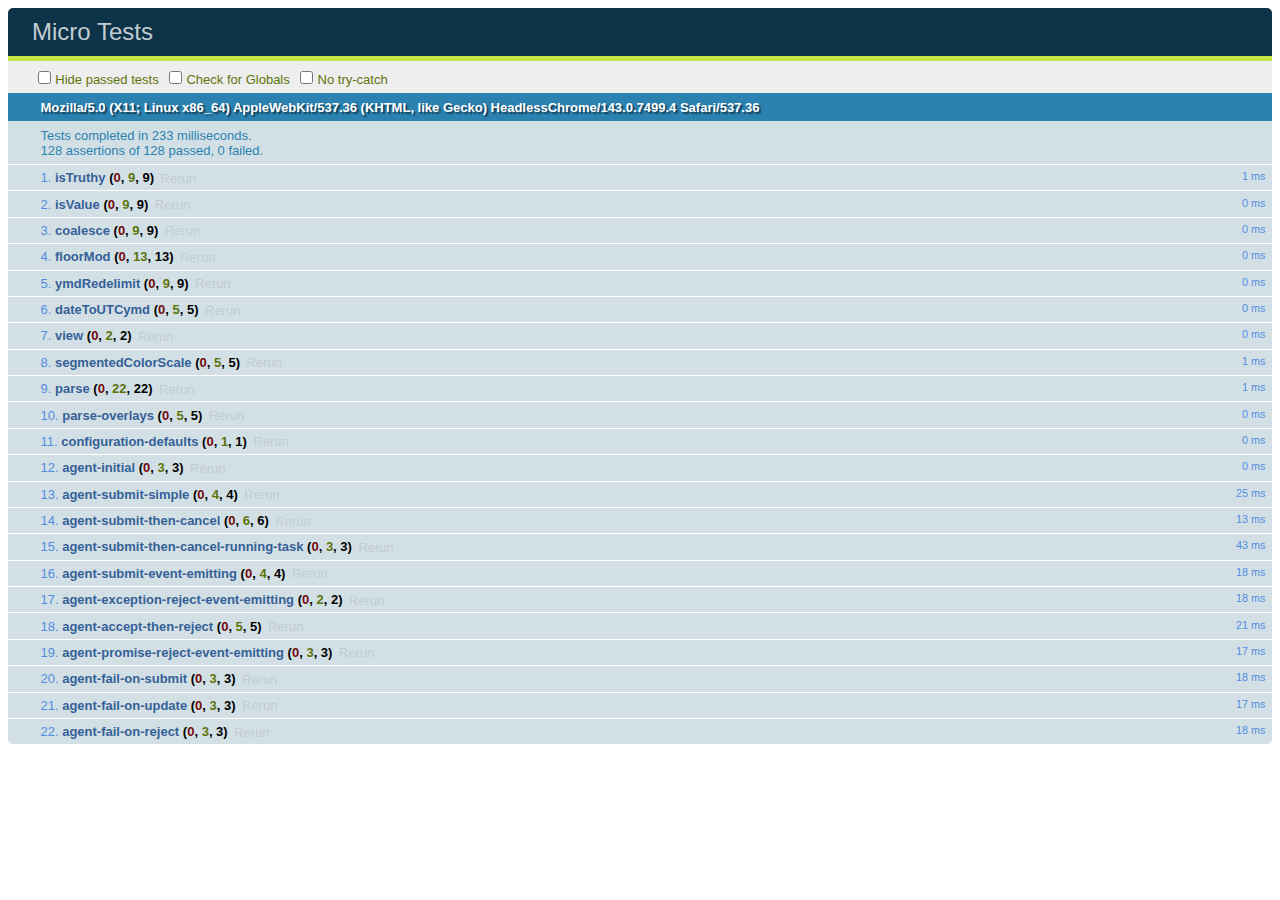
<file: docs/test/micro-test.html>
<!doctype html>
<html>
<head>
    <meta charset="utf-8">
    <title>Micro Tests</title>

    <link rel="stylesheet" href="../libs/qunit/1.12.0/qunit.css">
    <script src="../libs/qunit/1.12.0/qunit.js"></script>

    <script src="../libs/underscore.js/1.6.0/underscore.js"></script>
    <script src="../libs/backbone.js/1.1.0/backbone.js"></script>
    <script src="../libs/d3/3.3.10/d3.js"></script>
    <script src="../libs/when/2.6.0/when.js"></script>
    <script src="../libs/earth/1.0.0/micro.js"></script>

    <script>
        test("isTruthy", function() {
            ok(µ.isTruthy(true));
            ok(µ.isTruthy("a"));
            ok(µ.isTruthy(1));
            ok(!µ.isTruthy(false));
            ok(!µ.isTruthy(0));
            ok(!µ.isTruthy(""));
            ok(!µ.isTruthy(null));
            ok(!µ.isTruthy(undefined));
            ok(!µ.isTruthy());
        });

        test("isValue", function() {
            ok(µ.isValue(true));
            ok(µ.isValue("a"));
            ok(µ.isValue(1));
            ok(µ.isValue(false));
            ok(µ.isValue(0));
            ok(µ.isValue(""));
            ok(!µ.isValue(null));
            ok(!µ.isValue(undefined));
            ok(!µ.isValue());
        });

        test("coalesce", function() {
            equal(µ.coalesce("a", "b"), "a");
            equal(µ.coalesce("", "b"), "");
            equal(µ.coalesce(1, "b"), 1);
            equal(µ.coalesce(0, "b"), 0);
            equal(µ.coalesce(null, "b"), "b");
            equal(µ.coalesce(undefined, "b"), "b");
            equal(µ.coalesce(null, null), null);
            equal(µ.coalesce(null, undefined), null);
            equal(µ.coalesce(), undefined);
        });

        test("floorMod", function() {
            equal(µ.floorMod(11, 10), 1);
            equal(µ.floorMod(10, 10), 0);
            equal(µ.floorMod(9, 10), 9);
            equal(µ.floorMod(1, 10), 1);
            equal(µ.floorMod(0, 10), 0);
            equal(µ.floorMod(-1, 10), 9);
            equal(µ.floorMod(-9, 10), 1);
            equal(µ.floorMod(-10, 10), 0);
            equal(µ.floorMod(-11, 10), 9);

            equal(µ.floorMod(1e-15, 10), 1e-15);
            equal(µ.floorMod(1e-16, 10), 1e-16);
            equal(µ.floorMod(-1e-15, 10), 10 - 1e-15);
            equal(µ.floorMod(-1e-16, 10), 0);
        });

        test("ymdRedelimit", function() {
            equal(µ.ymdRedelimit("2014-01-02", "-", "/"), "2014/01/02");
            equal(µ.ymdRedelimit("2014-01-02", "-", ""), "20140102");
            equal(µ.ymdRedelimit("2014/01/02", "/", "-"), "2014-01-02");
            equal(µ.ymdRedelimit("2014/01/02", "/", ""), "20140102");
            equal(µ.ymdRedelimit("20140102", "", "/"), "2014/01/02");
            equal(µ.ymdRedelimit("20140102", "", "-"), "2014-01-02");

            equal(µ.ymdRedelimit("2014-01-02T01:00Z", "-", ""), "20140102");
            equal(µ.ymdRedelimit("20140102-0000Z", "", "-"), "2014-01-02");
            equal(µ.ymdRedelimit("20140102-0000Z", "", "/"), "2014/01/02");
        });

        test("dateToUTCymd", function() {
            equal(µ.dateToUTCymd(new Date("2014-01-02T00:00Z"), "/"), "2014/01/02");
            equal(µ.dateToUTCymd(new Date("2014-01-02T00:00Z"), "-"), "2014-01-02");
            equal(µ.dateToUTCymd(new Date("2014-01-02T00:00Z"), ""), "20140102");
            equal(µ.dateToUTCymd(new Date("2014-01-02T00:00Z")), "20140102");
            equal(µ.dateToUTCymd(new Date("2014-01-02T00:00:00.000+09:00"), "/"), "2014/01/01");
        });

        test("view", function() {
            var view = µ.view();
            ok(view.width > 0);
            ok(view.height > 0);
            // what else to do here without replicating the function itself?
        });

        test("segmentedColorScale", function() {
            var f = µ.segmentedColorScale([
                [0, [0, 0, 0]],
                [1, [100, 100, 100]],
                [2, [0, 0, 0]]
            ]);

            deepEqual(f(0, 0), [0, 0, 0, 0]);
            deepEqual(f(0.5, 1), [50, 50, 50, 1]);
            deepEqual(f(1, 2), [100, 100, 100, 2]);
            deepEqual(f(1.5, 3), [50, 50, 50, 3]);
            deepEqual(f(2, 4), [0, 0, 0, 4]);
        });

        var projections = d3.map({
            a: function() {},
            b: function() {},
            orthographic: function() {}
        });

        var overlays = d3.set(["none", "wind", "temp", "foo"]);

        var TOPOLOGY = "/data/earth-topo.json?v2";
        function args(x) {
            x.hour = x.hour || "";
            x.topology = x.topology || TOPOLOGY;
            x.projection = x.projection || "orthographic";
            x.showGridPoints = x.showGridPoints || false;
            x.orientation = x.orientation || "";
            x.overlayType = x.overlayType || "default";
            return x;
        }

        test("parse", function() {

            deepEqual(
                µ.parse("current/wind/isobaric/1000hPa", projections, overlays),
                args({date: "current", param: "wind", surface: "isobaric", level: "1000hPa"}));
            deepEqual(
                µ.parse("current/wind/isobaric/1000hPa/", projections, overlays),
                args({date: "current", param: "wind", surface: "isobaric", level: "1000hPa"}));
            deepEqual(
                µ.parse("2013/11/20/0900Z/wind/isobaric/1000hPa", projections, overlays),
                args({date: "2013/11/20", hour: "0900", param: "wind", surface: "isobaric", level: "1000hPa"}));
            deepEqual(
                µ.parse("2013/1/1/900Z/wind/isobaric/1000hPa", projections, overlays),
                args({date: "2013/01/01", hour: "0900", param: "wind", surface: "isobaric", level: "1000hPa"}));
            deepEqual(
                µ.parse("9999/99/99/9999Z/temp/something/1hPa", projections, overlays),
                args({date: "9999/99/99", hour: "9999", param: "temp", surface: "something", level: "1hPa"}));
            deepEqual(
                µ.parse("current/x/y/z/a", projections, overlays),
                args({date: "current", param: "x", surface: "y", level: "z", projection: "a", orientation: ""}));
            deepEqual(
                µ.parse("current/x/y/z/b=", projections, overlays),
                args({date: "current", param: "x", surface: "y", level: "z", projection: "b", orientation: ""}));
            deepEqual(
                µ.parse("current/x/y/z/a=-,.", projections, overlays),
                args({date: "current", param: "x", surface: "y", level: "z", projection: "a", orientation: "-,."}));
            deepEqual(
                µ.parse("current/x/y/z/b=1///abc/blah=barney/?..%21%30#", projections, overlays),
                args({date: "current", param: "x", surface: "y", level: "z", projection: "b", orientation: "1"}));
            deepEqual(
                µ.parse("current/x/y/z/a=1", projections, overlays),
                args({date: "current", param: "x", surface: "y", level: "z", projection: "a", orientation: "1"}));
            deepEqual(
                µ.parse("current/x/y/z/a=1/b", projections, overlays),
                args({date: "current", param: "x", surface: "y", level: "z", projection: "b", orientation: ""}));
            deepEqual(
                µ.parse("current/x/y/z/a=1/b=2", projections, overlays),
                args({date: "current", param: "x", surface: "y", level: "z", projection: "b", orientation: "2"}));
            deepEqual(
                µ.parse("current/x/y/z/a=abc", projections, overlays),
                args({date: "current", param: "x", surface: "y", level: "z"}));

            deepEqual(µ.parse(null, projections, overlays), {});
            deepEqual(µ.parse("", projections, overlays), {});
            deepEqual(µ.parse("/", projections, overlays), {});
            deepEqual(µ.parse("current/", projections, overlays), {});
            deepEqual(µ.parse("current/wind", projections, overlays), {});
            deepEqual(µ.parse("current/wind/isobaric", projections, overlays), {});
            deepEqual(µ.parse("current/wind/isobaric/", projections, overlays), {});
            deepEqual(µ.parse("current/w ind/isobaric/", projections, overlays), {});
            deepEqual(µ.parse("current/wind/isobar ic/", projections, overlays), {});
        });

        test("parse-overlays", function() {
            deepEqual(
                µ.parse("current/wind/isobaric/1000hPa/overlay=none", projections, overlays),
                args({date: "current", param: "wind", surface: "isobaric", level: "1000hPa", overlayType: "none"}));
            deepEqual(
                µ.parse("current/wind/isobaric/1000hPa/overlay=temp", projections, overlays),
                args({date: "current", param: "wind", surface: "isobaric", level: "1000hPa", overlayType: "temp"}));
            deepEqual(
                µ.parse("current/wind/isobaric/1000hPa/overlay=foo", projections, overlays),
                args({date: "current", param: "wind", surface: "isobaric", level: "1000hPa", overlayType: "foo"}));
            deepEqual(
                µ.parse("current/wind/isobaric/1000hPa/overlay=wind", projections, overlays),
                args({date: "current", param: "wind", surface: "isobaric", level: "1000hPa", overlayType: "wind"}));
            deepEqual(
                µ.parse("current/wind/isobaric/1000hPa/overlay=bad", projections, overlays),
                args({date: "current", param: "wind", surface: "isobaric", level: "1000hPa", overlayType: "default"}));
        });

        test("configuration-defaults", function() {
            var config = µ.buildConfiguration(projections, overlays);
            config.fetch();
            deepEqual(
                config.attributes,
                args({date: "current", param: "wind", surface: "surface", level: "level",
                    projection: "orthographic", orientation: ""}));
        });

        test("agent-initial", function() {
            var agent;
            agent = µ.newAgent();
            ok(agent.value() === undefined);
            agent = µ.newAgent(null);
            ok(agent.value() === null);
            agent = µ.newAgent("hi");
            ok(agent.value() === "hi");
        });

        asyncTest("agent-submit-simple", 4, function() {
            var agent = µ.newAgent();
            agent.submit(function(x) {
                ok(this.cancel && !this.cancel.requested);
                equal(x, 10);
                equal(arguments.length, 1);
                return 42;
            }, 10);
            setTimeout(function() {
                equal(agent.value(), 42);
                start();
            }, 10);
        });

        asyncTest("agent-submit-then-cancel", 6, function() {
            var agent = µ.newAgent();

            agent.submit(function() {
                ok(false);
            });
            ok(!agent.cancel.requested);
            agent.cancel();
            ok(agent.cancel.requested);

            agent.submit(function() {
                ok(false);
            });
            var prevCancel = agent.cancel;
            ok(!agent.cancel.requested);

            agent.submit(function() {
                ok(true);
                start();
            });
            ok(prevCancel.requested);
            ok(!agent.cancel.requested);
        });

        asyncTest("agent-submit-then-cancel-running-task", 3, function() {
            var agent = µ.newAgent();

            agent.submit(function() {
                var context = this;
                ok(!context.cancel.requested);
                var d = when.defer();
                setTimeout(function() {
                    ok(context.cancel.requested);
                    d.resolve("ignored");
                }, 20);
                return d.promise;
            });

            setTimeout(function() {
                agent.cancel();
            }, 10);

            setTimeout(function() {
                ok(agent.value() === undefined);
                agent.cancel();
                start();
            }, 30);
        });

        asyncTest("agent-submit-event-emitting", 4, function() {
            var agent = µ.newAgent();

            agent.on("submit", function(context) {
                equal(context, agent);
            });
            agent.on("update", function(value, context) {
                equal(value, 10);
                equal(value, agent.value());
                equal(context, agent);
                start();
            });

            agent.submit(function(x) {
                return x;
            }, when(true).then(function() { return 10; }));  // argument is a promise
        });

        asyncTest("agent-exception-reject-event-emitting", 2, function() {
            var agent = µ.newAgent();

            agent.on("reject", function(err, context) {
                equal(err.message, "whoops!");
                equal(context, agent);
                start();
            });

            agent.submit(function() {
                throw new Error("whoops!");
            });
        });

        asyncTest("agent-accept-then-reject", 5, function() {
            var agent = µ.newAgent();

            agent.on("update", function(value, context) {
                equal(value, 10);
                equal(context.value(), 10);
                agent.submit(function() {
                    throw new Error("whoops!");
                });
            });
            agent.on("reject", function(err, context) {
                equal(err.message, "whoops!");
                equal(context, agent);
                equal(context.value(), 10);  // should still have previous value
                start();
            });

            agent.submit(10);
        });

        asyncTest("agent-promise-reject-event-emitting", 3, function() {
            var agent = µ.newAgent();

            agent.on("submit", function(context) {
                equal(context, agent);
            });
            agent.on("reject", function(err, context) {
                equal(err, "whoops!");
                equal(context, agent);
                start();
            });

            agent.submit(function() {
                return when.reject("whoops!");
            });
        });

        asyncTest("agent-fail-on-submit", 3, function() {
            var agent = µ.newAgent(0);
            agent.on("submit", function() {
                throw new Error("whoops!");
            }).on("fail", function(err, context) {
                equal(err.message, "whoops!");
                equal(context, agent);
                equal(context.value(), 0);
                start();
            });
            agent.submit(10);
        });

        asyncTest("agent-fail-on-update", 3, function() {
            var agent = µ.newAgent(0);
            agent.on("update", function() {
                throw new Error("whoops!");
            }).on("fail", function(err, context) {
                equal(err.message, "whoops!");
                equal(context, agent);
                equal(context.value(), 10);
                start();
            });
            agent.submit(10);
        });

        asyncTest("agent-fail-on-reject", 3, function() {
            var agent = µ.newAgent(0);
            agent.on("reject", function() {
                throw new Error("whoops!");
            }).on("fail", function(err, context) {
                equal(err.message, "whoops!");
                equal(context, agent);
                equal(context.value(), 0);
                start();
            });
            agent.submit(when.reject("darn it"));
        });

    </script>
</head>
<body>

    <div id="qunit"></div>

</body>
</html>
</file>
<file: styles/styles.css>
/**************************************************************************************************
 * At-Rules
 **************************************************************************************************/

@font-face {
    font-family: mplus-2p-light-sub;
    src: url("mplus-2p-light-sub.ttf?v6");
}

@font-face {
    font-family: monosocialiconsfont-sub;
    src: url("monosocialiconsfont-sub.ttf?v1");
}

/**************************************************************************************************
 * Styling Reset
 **************************************************************************************************/

html, body, div, span, h1, h2, h3, h4, h5, h6, p, a, svg, canvas {
    margin: 0;
    padding: 0;
    border: 0;
    font: 1em mplus-2p-light-sub,Helvetica,arial,freesans,clean,sans-serif;
    -webkit-font-smoothing: subpixel-antialiased; /* safari disables subpixel antialiasing for some reason */
}

@media (max-width: 825px), (max-height: 700px) {
    html, body, div, span, h1, h2, h3, h4, h5, h6, p, a, svg, canvas {
        font-size: 0.8em;
    }
}

/**************************************************************************************************
 * Page Styling
 **************************************************************************************************/

a, .text-button {
    color: #888888;
}

.text-button.highlighted {
    color: #e2b42e;
}

.text-button.disabled {
    color: #444444;
}

a:hover, a:focus, .no-touch .text-button:hover, .no-touch .text-button:focus, .text-button:active {
    color: #ffffff;
    cursor: pointer;
    transition: color 125ms ease-in;
    -webkit-transition: color 125ms ease-in;
}

p.invisible, span.invisible, #sponsor.invisible {
    display: none;
}

svg {
    overflow: hidden;  /* Do not let IE draw outside the bounds of the svg element. */
}

body {
    color: #eeeeee;
    background: #000005;
}

#warn {
    font-size: 2.0em;
    position: absolute;
    top: 10%;
    left: 2%;
}

#display {
    cursor: default;
}

#map, #animation, #overlay, #foreground {
    position: absolute;
    top: 0;
    left: 0;
    will-change: transform;
}

#sponsor {
    position: absolute;
    text-align: right;
    bottom: 3%;
    right: 2%;
    background-color: rgba(0, 0, 5, 0.6);
    border-radius: 0.5rem/0.5rem;
    padding: 0.5rem 1rem 0.5rem 1rem;
    font-size: 1.0rem;
}

#sponsor:hover #sponsor-hide {
    display: inline;
}

#sponsor a {
    text-decoration: none;
}

#details {
    position: absolute;
    bottom: 3%;
    left: 2%;
    pointer-events: none;  /* This div is just a container--do not let it interfere with operation of the map. */
}

#earth {
    font-size: 2.4rem;
}

#status, #location, #menu {
    font-size: 1.75rem;
}

#status, #location, #earth {
    background-color: rgba(0, 0, 5, 0.6);
    border-radius: 0.5rem/0.5rem;
    display: table;
    margin-top: 1rem;
    padding: 0 1rem 0 1rem;
    pointer-events: all;
}

#menu {
    background-color: rgba(5, 10, 30, 0.85);
    border-radius: 0.5rem/0.5rem;
    overflow: hidden;
    pointer-events: all;

    margin-top: 1rem;
    padding: 0.5rem 1rem 0.5rem 1rem;
    opacity: 1;
    max-height: 34rem;
    transition: opacity 250ms ease, max-height 250ms ease, margin-top 250ms ease;
    -webkit-transition: opacity 250ms ease, max-height 250ms ease, margin-top 250ms ease;
}

#menu.invisible {
    margin-top: 0;
    padding: 0 1rem 0 1rem;
    opacity: 0;
    max-height: 0;
    transition: opacity 250ms ease, max-height 250ms ease, margin-top 250ms ease;
    -webkit-transition: opacity 250ms ease, max-height 250ms ease, margin-top 250ms ease;
}

#progress {
    padding-left: 1rem;
}

#nav-now {
    padding-right: 1rem;
}

#nav-backward, #nav-backward-more, #nav-forward, #nav-forward-more, #option-show-grid {
    padding-left: 1rem;
    padding-right: 1rem;
}

#show-location {
    padding-left: 0.25rem;
    padding-right: 0.25rem;
}

#lang {
    font-size: 1.25rem;
    float: right;
    padding-top: 0.5rem;
}

.social-icon {
    font-size: 2.25rem;
    font-family: monosocialiconsfont-sub,sans-serif;
    padding-left: 0.25rem;
    text-decoration: none;
    position: relative;
    top: 0.1rem;
}

.internal-link {
    text-decoration: none;
}

.sup {
    position: relative;
   	bottom: 0.3em;
   	font-size: 0.6em;
}

.sub {
    position: relative;
   	top: 0.3em;
   	font-size: 0.6em;
}

/**************************************************************************************************
 * SVG Element Styling
 **************************************************************************************************/

.coastline, .lakes {
    stroke: #ffffff;
    stroke-width: 1.25;
    fill: none;
}

.firefox .coastline, .firefox .lakes {
    stroke-width: 1.0;
}

.graticule {
    stroke: #505050;
    stroke-width: 1.0;
    fill: none;
}

.hemisphere {
    stroke: #707070;
    stroke-width: 1.25;
    fill: none;
}

.background-sphere {
    stroke: none;
    fill: #303030;
}

.foreground-sphere {
    stroke: #000005;
    stroke-width: 4.0;
    fill: none;
    -moz-user-select: none;  /* Oddly, Win FF sometimes selects this SVG element. Disable. */
    user-select: none;
}

.location-mark {
    stroke: #3aff3a;
    stroke-width: 2.5;
    fill: none;
}

/**************************************************************************************************
 * About Page
 **************************************************************************************************/

#about {
    font-size: 1.5rem;
}

#about h1 {
    font-size: 2.4rem;
    text-align: center;
    padding-top: 2rem;
}

#about div {
    clear: both;
}

#about .blurb {
    padding-top: 2rem;
    padding-bottom: 2rem;
}

#about .blurb img {
    padding-top: 2rem;
}

#about img {
    display: block;
    margin: auto;
}

#about:first-child {
    padding-top: 3rem;
}

#cover {
    border: 1px solid #eeeeee;
}

#about .left {
    width: 50%;
    float: left;
    text-align: right;
}

#about .right {
    width: 50%;
    float: right;
}

#about .center {
    text-align: center;
}

#about .pad {
    visibility: hidden;
}

#closing {
    padding-bottom: 2.5rem;
}
</file>
<file: libs/qunit/1.12.0/qunit.css>
/**
 * QUnit v1.12.0 - A JavaScript Unit Testing Framework
 *
 * http://qunitjs.com
 *
 * Copyright 2012 jQuery Foundation and other contributors
 * Released under the MIT license.
 * http://jquery.org/license
 */

/** Font Family and Sizes */

#qunit-tests, #qunit-header, #qunit-banner, #qunit-testrunner-toolbar, #qunit-userAgent, #qunit-testresult {
	font-family: "Helvetica Neue Light", "HelveticaNeue-Light", "Helvetica Neue", Calibri, Helvetica, Arial, sans-serif;
}

#qunit-testrunner-toolbar, #qunit-userAgent, #qunit-testresult, #qunit-tests li { font-size: small; }
#qunit-tests { font-size: smaller; }


/** Resets */

#qunit-tests, #qunit-header, #qunit-banner, #qunit-userAgent, #qunit-testresult, #qunit-modulefilter {
	margin: 0;
	padding: 0;
}


/** Header */

#qunit-header {
	padding: 0.5em 0 0.5em 1em;

	color: #8699a4;
	background-color: #0d3349;

	font-size: 1.5em;
	line-height: 1em;
	font-weight: normal;

	border-radius: 5px 5px 0 0;
	-moz-border-radius: 5px 5px 0 0;
	-webkit-border-top-right-radius: 5px;
	-webkit-border-top-left-radius: 5px;
}

#qunit-header a {
	text-decoration: none;
	color: #c2ccd1;
}

#qunit-header a:hover,
#qunit-header a:focus {
	color: #fff;
}

#qunit-testrunner-toolbar label {
	display: inline-block;
	padding: 0 .5em 0 .1em;
}

#qunit-banner {
	height: 5px;
}

#qunit-testrunner-toolbar {
	padding: 0.5em 0 0.5em 2em;
	color: #5E740B;
	background-color: #eee;
	overflow: hidden;
}

#qunit-userAgent {
	padding: 0.5em 0 0.5em 2.5em;
	background-color: #2b81af;
	color: #fff;
	text-shadow: rgba(0, 0, 0, 0.5) 2px 2px 1px;
}

#qunit-modulefilter-container {
	float: right;
}

/** Tests: Pass/Fail */

#qunit-tests {
	list-style-position: inside;
}

#qunit-tests li {
	padding: 0.4em 0.5em 0.4em 2.5em;
	border-bottom: 1px solid #fff;
	list-style-position: inside;
}

#qunit-tests.hidepass li.pass, #qunit-tests.hidepass li.running  {
	display: none;
}

#qunit-tests li strong {
	cursor: pointer;
}

#qunit-tests li a {
	padding: 0.5em;
	color: #c2ccd1;
	text-decoration: none;
}
#qunit-tests li a:hover,
#qunit-tests li a:focus {
	color: #000;
}

#qunit-tests li .runtime {
	float: right;
	font-size: smaller;
}

.qunit-assert-list {
	margin-top: 0.5em;
	padding: 0.5em;

	background-color: #fff;

	border-radius: 5px;
	-moz-border-radius: 5px;
	-webkit-border-radius: 5px;
}

.qunit-collapsed {
	display: none;
}

#qunit-tests table {
	border-collapse: collapse;
	margin-top: .2em;
}

#qunit-tests th {
	text-align: right;
	vertical-align: top;
	padding: 0 .5em 0 0;
}

#qunit-tests td {
	vertical-align: top;
}

#qunit-tests pre {
	margin: 0;
	white-space: pre-wrap;
	word-wrap: break-word;
}

#qunit-tests del {
	background-color: #e0f2be;
	color: #374e0c;
	text-decoration: none;
}

#qunit-tests ins {
	background-color: #ffcaca;
	color: #500;
	text-decoration: none;
}

/*** Test Counts */

#qunit-tests b.counts                       { color: black; }
#qunit-tests b.passed                       { color: #5E740B; }
#qunit-tests b.failed                       { color: #710909; }

#qunit-tests li li {
	padding: 5px;
	background-color: #fff;
	border-bottom: none;
	list-style-position: inside;
}

/*** Passing Styles */

#qunit-tests li li.pass {
	color: #3c510c;
	background-color: #fff;
	border-left: 10px solid #C6E746;
}

#qunit-tests .pass                          { color: #528CE0; background-color: #D2E0E6; }
#qunit-tests .pass .test-name               { color: #366097; }

#qunit-tests .pass .test-actual,
#qunit-tests .pass .test-expected           { color: #999999; }

#qunit-banner.qunit-pass                    { background-color: #C6E746; }

/*** Failing Styles */

#qunit-tests li li.fail {
	color: #710909;
	background-color: #fff;
	border-left: 10px solid #EE5757;
	white-space: pre;
}

#qunit-tests > li:last-child {
	border-radius: 0 0 5px 5px;
	-moz-border-radius: 0 0 5px 5px;
	-webkit-border-bottom-right-radius: 5px;
	-webkit-border-bottom-left-radius: 5px;
}

#qunit-tests .fail                          { color: #000000; background-color: #EE5757; }
#qunit-tests .fail .test-name,
#qunit-tests .fail .module-name             { color: #000000; }

#qunit-tests .fail .test-actual             { color: #EE5757; }
#qunit-tests .fail .test-expected           { color: green;   }

#qunit-banner.qunit-fail                    { background-color: #EE5757; }


/** Result */

#qunit-testresult {
	padding: 0.5em 0.5em 0.5em 2.5em;

	color: #2b81af;
	background-color: #D2E0E6;

	border-bottom: 1px solid white;
}
#qunit-testresult .module-name {
	font-weight: bold;
}

/** Fixture */

#qunit-fixture {
	position: absolute;
	top: -10000px;
	left: -10000px;
	width: 1000px;
	height: 1000px;
}
</file>
<file: docs/libs/qunit/1.12.0/qunit.css>
/**
 * QUnit v1.12.0 - A JavaScript Unit Testing Framework
 *
 * http://qunitjs.com
 *
 * Copyright 2012 jQuery Foundation and other contributors
 * Released under the MIT license.
 * http://jquery.org/license
 */

/** Font Family and Sizes */

#qunit-tests, #qunit-header, #qunit-banner, #qunit-testrunner-toolbar, #qunit-userAgent, #qunit-testresult {
	font-family: "Helvetica Neue Light", "HelveticaNeue-Light", "Helvetica Neue", Calibri, Helvetica, Arial, sans-serif;
}

#qunit-testrunner-toolbar, #qunit-userAgent, #qunit-testresult, #qunit-tests li { font-size: small; }
#qunit-tests { font-size: smaller; }


/** Resets */

#qunit-tests, #qunit-header, #qunit-banner, #qunit-userAgent, #qunit-testresult, #qunit-modulefilter {
	margin: 0;
	padding: 0;
}


/** Header */

#qunit-header {
	padding: 0.5em 0 0.5em 1em;

	color: #8699a4;
	background-color: #0d3349;

	font-size: 1.5em;
	line-height: 1em;
	font-weight: normal;

	border-radius: 5px 5px 0 0;
	-moz-border-radius: 5px 5px 0 0;
	-webkit-border-top-right-radius: 5px;
	-webkit-border-top-left-radius: 5px;
}

#qunit-header a {
	text-decoration: none;
	color: #c2ccd1;
}

#qunit-header a:hover,
#qunit-header a:focus {
	color: #fff;
}

#qunit-testrunner-toolbar label {
	display: inline-block;
	padding: 0 .5em 0 .1em;
}

#qunit-banner {
	height: 5px;
}

#qunit-testrunner-toolbar {
	padding: 0.5em 0 0.5em 2em;
	color: #5E740B;
	background-color: #eee;
	overflow: hidden;
}

#qunit-userAgent {
	padding: 0.5em 0 0.5em 2.5em;
	background-color: #2b81af;
	color: #fff;
	text-shadow: rgba(0, 0, 0, 0.5) 2px 2px 1px;
}

#qunit-modulefilter-container {
	float: right;
}

/** Tests: Pass/Fail */

#qunit-tests {
	list-style-position: inside;
}

#qunit-tests li {
	padding: 0.4em 0.5em 0.4em 2.5em;
	border-bottom: 1px solid #fff;
	list-style-position: inside;
}

#qunit-tests.hidepass li.pass, #qunit-tests.hidepass li.running  {
	display: none;
}

#qunit-tests li strong {
	cursor: pointer;
}

#qunit-tests li a {
	padding: 0.5em;
	color: #c2ccd1;
	text-decoration: none;
}
#qunit-tests li a:hover,
#qunit-tests li a:focus {
	color: #000;
}

#qunit-tests li .runtime {
	float: right;
	font-size: smaller;
}

.qunit-assert-list {
	margin-top: 0.5em;
	padding: 0.5em;

	background-color: #fff;

	border-radius: 5px;
	-moz-border-radius: 5px;
	-webkit-border-radius: 5px;
}

.qunit-collapsed {
	display: none;
}

#qunit-tests table {
	border-collapse: collapse;
	margin-top: .2em;
}

#qunit-tests th {
	text-align: right;
	vertical-align: top;
	padding: 0 .5em 0 0;
}

#qunit-tests td {
	vertical-align: top;
}

#qunit-tests pre {
	margin: 0;
	white-space: pre-wrap;
	word-wrap: break-word;
}

#qunit-tests del {
	background-color: #e0f2be;
	color: #374e0c;
	text-decoration: none;
}

#qunit-tests ins {
	background-color: #ffcaca;
	color: #500;
	text-decoration: none;
}

/*** Test Counts */

#qunit-tests b.counts                       { color: black; }
#qunit-tests b.passed                       { color: #5E740B; }
#qunit-tests b.failed                       { color: #710909; }

#qunit-tests li li {
	padding: 5px;
	background-color: #fff;
	border-bottom: none;
	list-style-position: inside;
}

/*** Passing Styles */

#qunit-tests li li.pass {
	color: #3c510c;
	background-color: #fff;
	border-left: 10px solid #C6E746;
}

#qunit-tests .pass                          { color: #528CE0; background-color: #D2E0E6; }
#qunit-tests .pass .test-name               { color: #366097; }

#qunit-tests .pass .test-actual,
#qunit-tests .pass .test-expected           { color: #999999; }

#qunit-banner.qunit-pass                    { background-color: #C6E746; }

/*** Failing Styles */

#qunit-tests li li.fail {
	color: #710909;
	background-color: #fff;
	border-left: 10px solid #EE5757;
	white-space: pre;
}

#qunit-tests > li:last-child {
	border-radius: 0 0 5px 5px;
	-moz-border-radius: 0 0 5px 5px;
	-webkit-border-bottom-right-radius: 5px;
	-webkit-border-bottom-left-radius: 5px;
}

#qunit-tests .fail                          { color: #000000; background-color: #EE5757; }
#qunit-tests .fail .test-name,
#qunit-tests .fail .module-name             { color: #000000; }

#qunit-tests .fail .test-actual             { color: #EE5757; }
#qunit-tests .fail .test-expected           { color: green;   }

#qunit-banner.qunit-fail                    { background-color: #EE5757; }


/** Result */

#qunit-testresult {
	padding: 0.5em 0.5em 0.5em 2.5em;

	color: #2b81af;
	background-color: #D2E0E6;

	border-bottom: 1px solid white;
}
#qunit-testresult .module-name {
	font-weight: bold;
}

/** Fixture */

#qunit-fixture {
	position: absolute;
	top: -10000px;
	left: -10000px;
	width: 1000px;
	height: 1000px;
}
</file>
